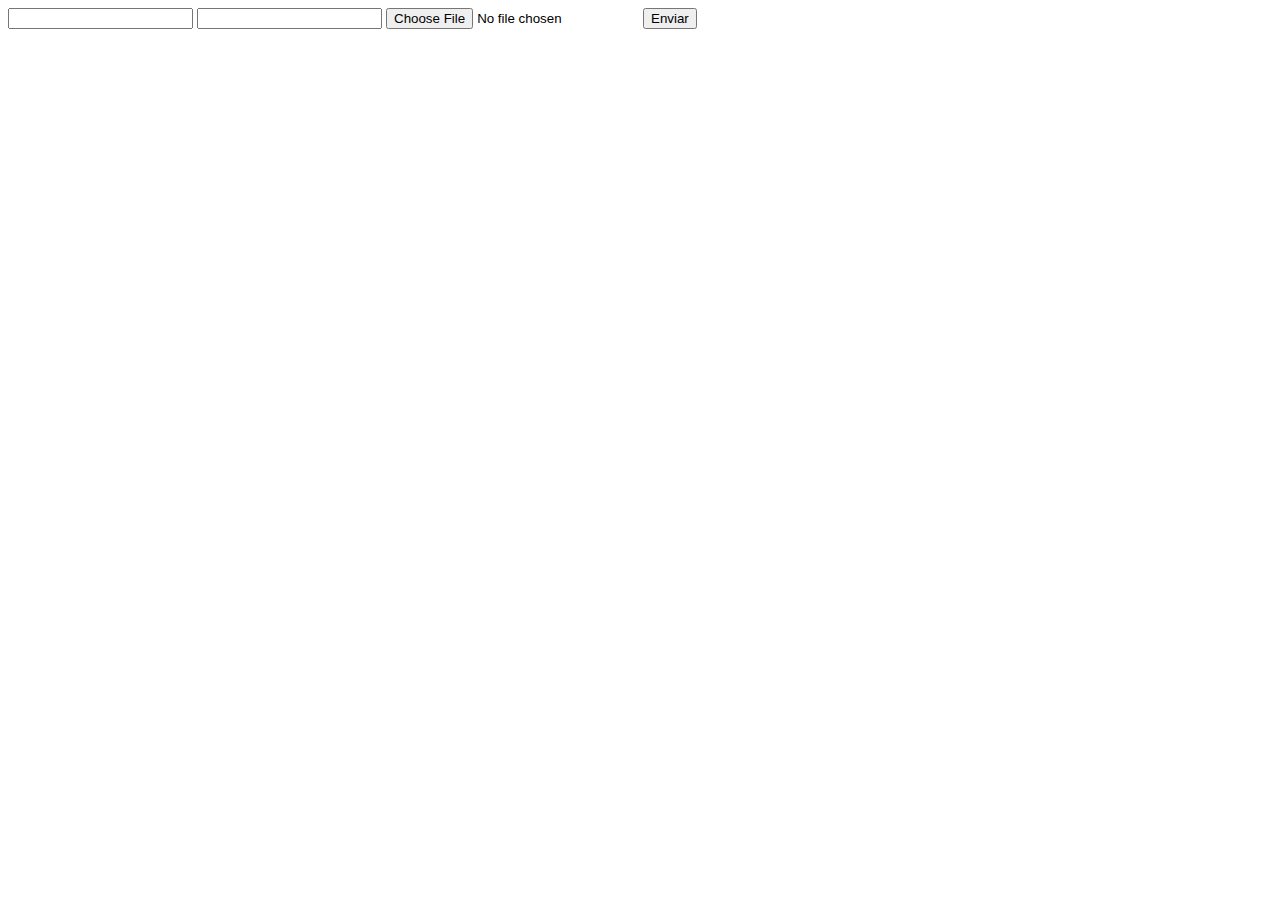
<file: web-data-viz/DOCUMENTOS_DE_APOIO/exemplo_de_upload_de_arquivo/public/index.html>
<!DOCTYPE html>
<html lang="en">

<head>
  <meta charset="UTF-8">
  <meta http-equiv="X-UA-Compatible" content="IE=edge">
  <meta name="viewport" content="width=device-width, initial-scale=1.0">
  <title>Upload</title>
</head>

<body>

  <div>
    <input name="nome" id="nome" type="text" />
    <input name="email" id="email" type="url" />
    <input name="foto" id="foto" type="file" />
    <button onclick="enviar()">Enviar</button>
  </div>

  <div id="container"></div>
</body>

</html>

<script>
  function enviar() {
    const formData = new FormData();
    formData.append('foto', foto.files[0])
    formData.append('nome', nome.value)
    formData.append('email', email.value)

    fetch("/usuarios/cadastro", {
      method: "POST",
      body: formData
    })
      .then(res => {
        window.location = "./perfil.html"
      })
      .catch(err => {
        console.log(err);
      })
  }
</script>
</file>
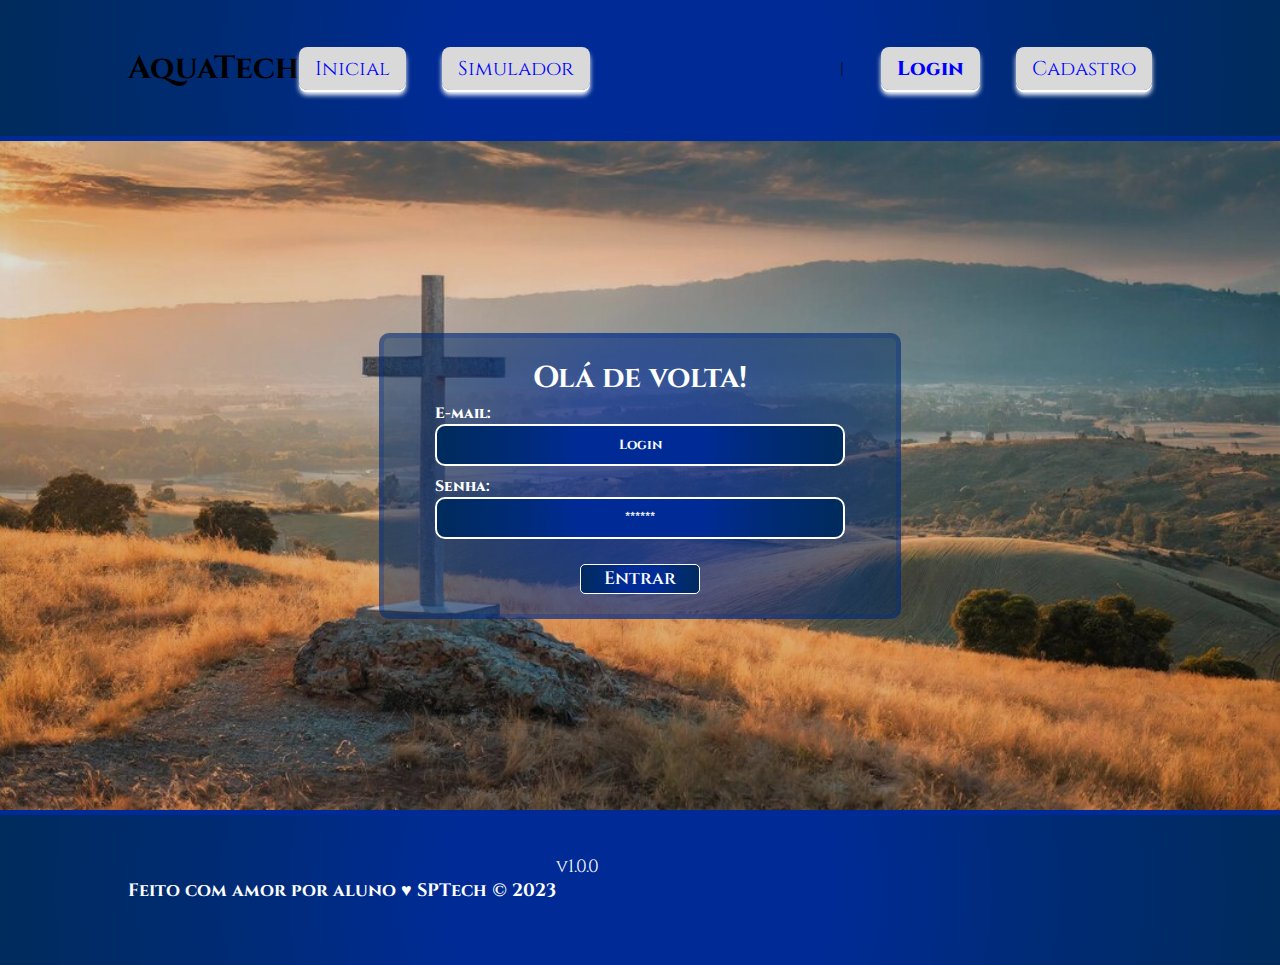
<file: web-data-viz/public/login.html>
<!DOCTYPE html>
<html lang="pt-br">

<head>
    <meta charset="UTF-8">
    <meta http-equiv="X-UA-Compatible" content="IE=edge">
    <meta name="viewport" content="width=device-width, initial-scale=1.0">

    <title>AquaTech | Login</title>

    <script src="./js/sessao.js"></script>

    <link rel="stylesheet" href="./css/estilo.css">
    <link rel="icon" href="./assets/icon/favicon2.ico">
    <link rel="preconnect" href="https://fonts.gstatic.com">
</head>

<body>

    <!--Header-->

    <div class="header">
        <div class="container">
            <h1 class="titulo">AquaTech</h1>
            <ul class="navbar">
                <li>
                    <a href="index.html">Inicial</a>
                </li>
                <li>
                    <a href="simulador.html">Simulador</a>
                </li>
                <li>|</li>
                <li class="agora">
                    <a href="#">Login</a>
                </li>
                <li>
                    <a href="cadastro.html">Cadastro</a>
                </li>
            </ul>
        </div>
    </div>


    <div class="login">
        <div class="alerta_erro">
            <div class="card_erro" id="cardErro">
                <span id="mensagem_erro"></span>
            </div>
        </div>
        <div class="container">
            <div class="card card-login">
                <h2>Olá de volta!</h2>
                <div class="formulario">
                    <div class="campo">
                        <span>E-mail:</span>
                        <input id="email_input" type="text" placeholder="Login">
                    </div>
                    <div class="campo">
                        <span>Senha:</span>
                        <input id="senha_input" type="password" placeholder="******">
                    </div>
                    <button class="botao" onclick="entrar()">Entrar</button>
                </div>

                <div id="div_aguardar" class="loading-div">
                    <img src="./assets/circle-loading.gif" id="loading-gif">
                </div>

                <div id="div_erros_login"></div>
            </div>
        </div>
    </div>

    <!--footer inicio-->
    <div class="footer">
        <div class="container">
            <h4>Feito com amor por aluno &hearts; SPTech &copy; 2023</h4>
            <span class="version">v1.0.0</span>
        </div>
    </div>
    <!--footer fim-->

</body>

</html>

<script>


    function entrar() {
        aguardar();

        var emailVar = email_input.value;
        var senhaVar = senha_input.value;

        if (emailVar == "" || senhaVar == "") {
            cardErro.style.display = "block"
            mensagem_erro.innerHTML = "(Mensagem de erro para todos os campos em branco)";
            finalizarAguardar();
            return false;
        }
        else {
            setInterval(sumirMensagem, 5000)
        }

        console.log("FORM LOGIN: ", emailVar);
        console.log("FORM SENHA: ", senhaVar);

        fetch("/usuarios/autenticar", {
            method: "POST",
            headers: {
                "Content-Type": "application/json"
            },
            body: JSON.stringify({
                emailServer: emailVar,
                senhaServer: senhaVar
            })
        }).then(function (resposta) {
            console.log("ESTOU NO THEN DO entrar()!")

            if (resposta.ok) {
                console.log(resposta);

                resposta.json().then(json => {
                    console.log(json);
                    console.log(JSON.stringify(json));
                    sessionStorage.EMAIL_USUARIO = json.email;
                    sessionStorage.NOME_USUARIO = json.nome;
                    sessionStorage.ID_USUARIO = json.id;
                    sessionStorage.AQUARIOS = JSON.stringify(json.aquarios)

                    setTimeout(function () {
                        window.location = "./dashboard/cards.html";
                    }, 1000); // apenas para exibir o loading

                });

            } else {

                console.log("Houve um erro ao tentar realizar o login!");

                resposta.text().then(texto => {
                    console.error(texto);
                    finalizarAguardar(texto);
                });
            }

        }).catch(function (erro) {
            console.log(erro);
        })

        return false;
    }

    function sumirMensagem() {
        cardErro.style.display = "none"
    }

</script>
</file>
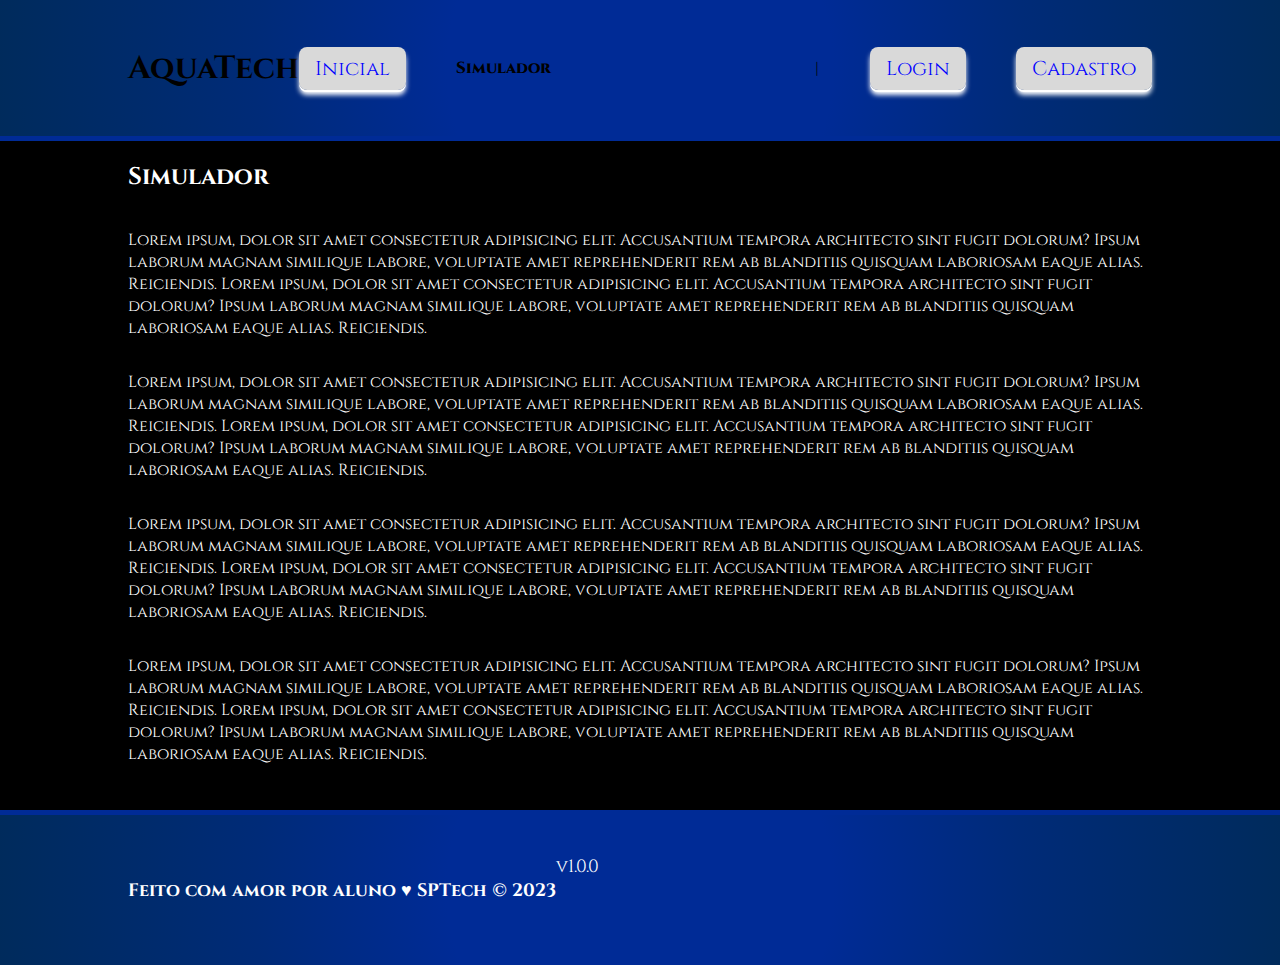
<file: web-data-viz/public/simulador.html>
<!DOCTYPE html>
<html lang="pt-br">

<head>
    <meta charset="UTF-8">
    <meta http-equiv="X-UA-Compatible" content="IE=edge">
    <meta name="viewport" content="width=device-width, initial-scale=1.0">

    <title>AquaTech | Simulador</title>

    <script src="./js/sessao.js"></script>

    <link rel="stylesheet" href="./css/estilo.css">
    <link rel="icon" href="./assets/icon/favicon2.ico">
    <link rel="preconnect" href="https://fonts.gstatic.com">
</head>

<body>

    <!--header inicio-->
    <div class="header">
        <div class="container">
            <h1 class="titulo">AquaTech</h1>
            <ul class="navbar">
                <li>
                    <a href="./index.html">Inicial</a>
                </li>
                <li class="agora">Simulador</li>
                <li>|</li>
                <li>
                    <a href="./login.html">Login</a>
                </li>
                <li>
                    <a href="./login.html">Cadastro</a>
                </li>
            </ul>
        </div>
    </div>


    <!-- simulador inicio -->
    <div class="simulador">
        <div class="container">
            <h2>Simulador</h2>
            <p>Lorem ipsum, dolor sit amet consectetur adipisicing elit. Accusantium tempora architecto sint fugit
                dolorum? Ipsum laborum magnam similique labore, voluptate amet reprehenderit rem ab blanditiis quisquam
                laboriosam eaque alias. Reiciendis. Lorem ipsum, dolor sit amet consectetur adipisicing elit.
                Accusantium tempora architecto sint fugit dolorum? Ipsum laborum magnam similique labore, voluptate amet
                reprehenderit rem ab blanditiis quisquam laboriosam eaque alias. Reiciendis.</p>
            <p>Lorem ipsum, dolor sit amet consectetur adipisicing elit. Accusantium tempora architecto sint fugit
                dolorum? Ipsum laborum magnam similique labore, voluptate amet reprehenderit rem ab blanditiis quisquam
                laboriosam eaque alias. Reiciendis. Lorem ipsum, dolor sit amet consectetur adipisicing elit.
                Accusantium tempora architecto sint fugit dolorum? Ipsum laborum magnam similique labore, voluptate amet
                reprehenderit rem ab blanditiis quisquam laboriosam eaque alias. Reiciendis.</p>
            <p>Lorem ipsum, dolor sit amet consectetur adipisicing elit. Accusantium tempora architecto sint fugit
                dolorum? Ipsum laborum magnam similique labore, voluptate amet reprehenderit rem ab blanditiis quisquam
                laboriosam eaque alias. Reiciendis. Lorem ipsum, dolor sit amet consectetur adipisicing elit.
                Accusantium tempora architecto sint fugit dolorum? Ipsum laborum magnam similique labore, voluptate amet
                reprehenderit rem ab blanditiis quisquam laboriosam eaque alias. Reiciendis.</p>
            <p>Lorem ipsum, dolor sit amet consectetur adipisicing elit. Accusantium tempora architecto sint fugit
                dolorum? Ipsum laborum magnam similique labore, voluptate amet reprehenderit rem ab blanditiis quisquam
                laboriosam eaque alias. Reiciendis. Lorem ipsum, dolor sit amet consectetur adipisicing elit.
                Accusantium tempora architecto sint fugit dolorum? Ipsum laborum magnam similique labore, voluptate amet
                reprehenderit rem ab blanditiis quisquam laboriosam eaque alias. Reiciendis.</p>

        </div>
    </div>
    <!-- simulador fim -->

    <!--footer inicio-->
    <div class="footer">
        <div class="container">
            <h4>Feito com amor por aluno &hearts; SPTech &copy; 2023</h4>
            <span class="version">v1.0.0</span>
        </div>
    </div>
    <!--footer fim-->


</body>

</html>
</file>
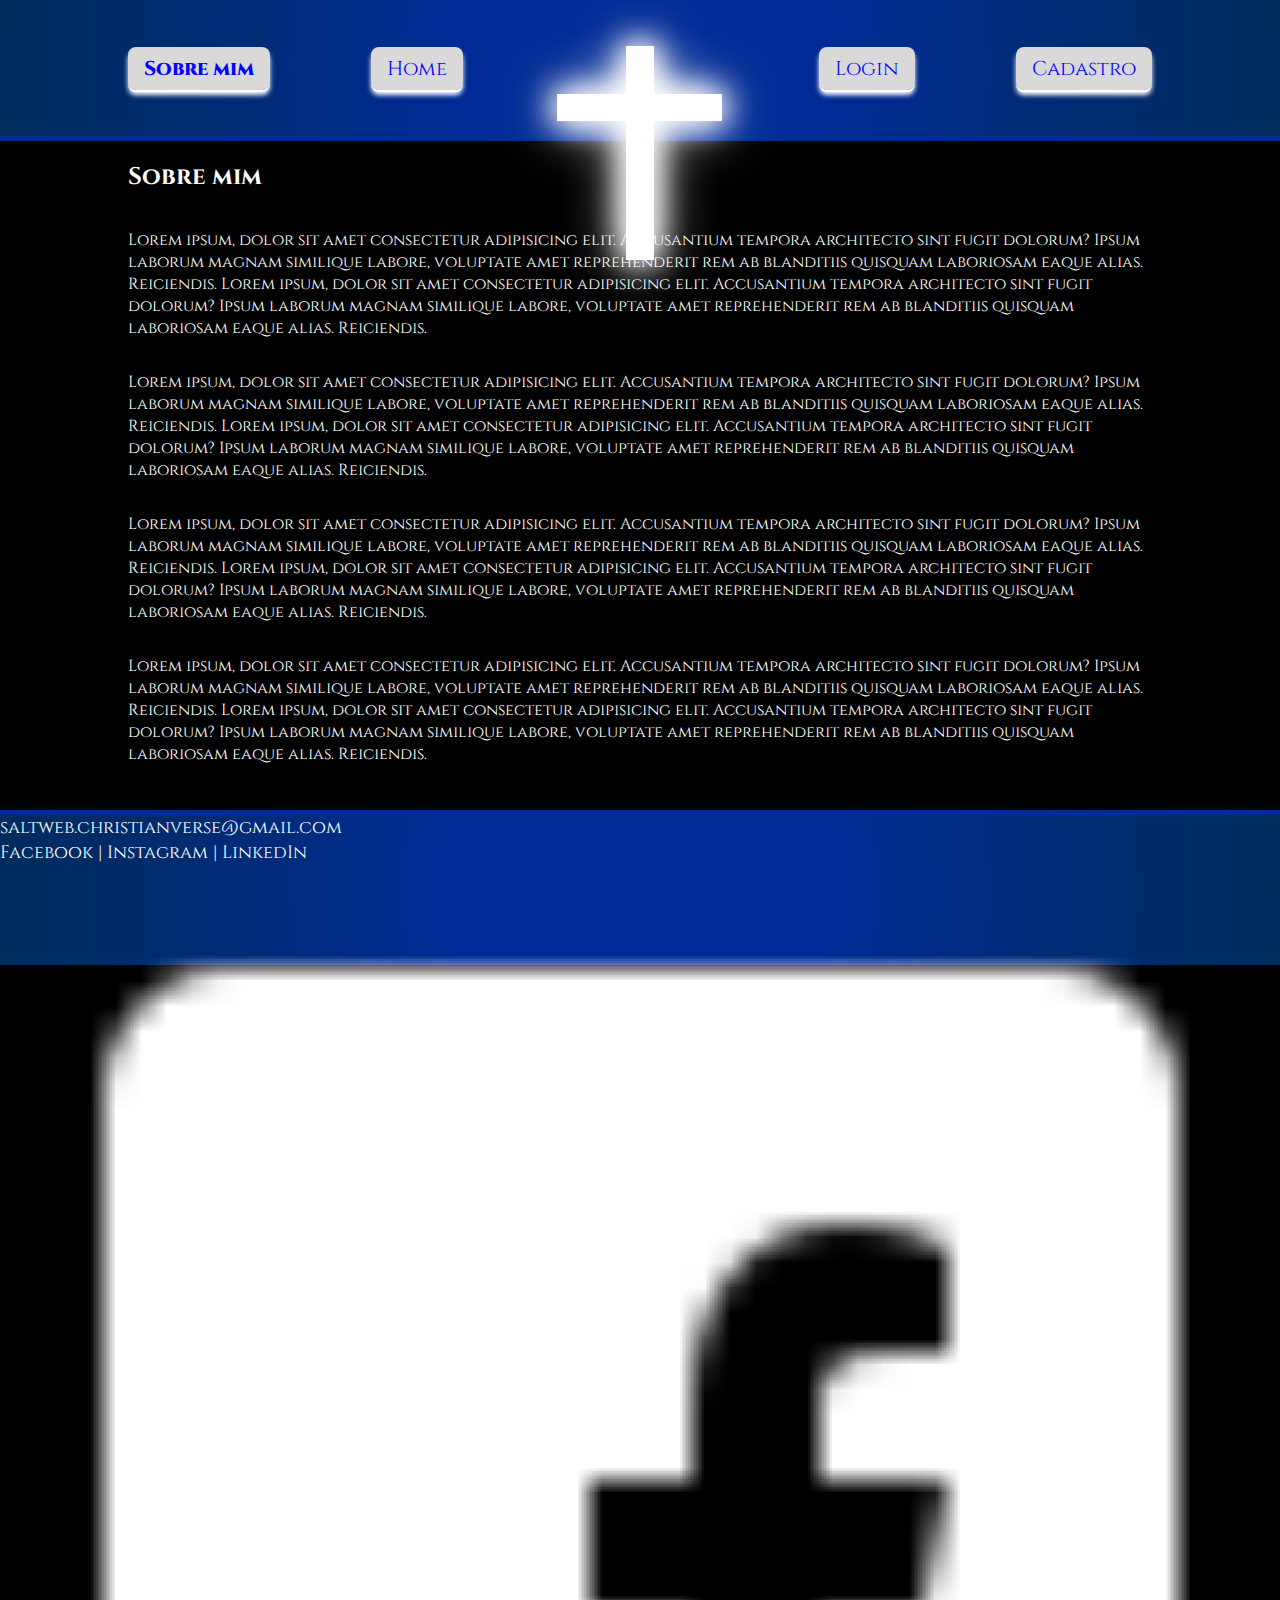
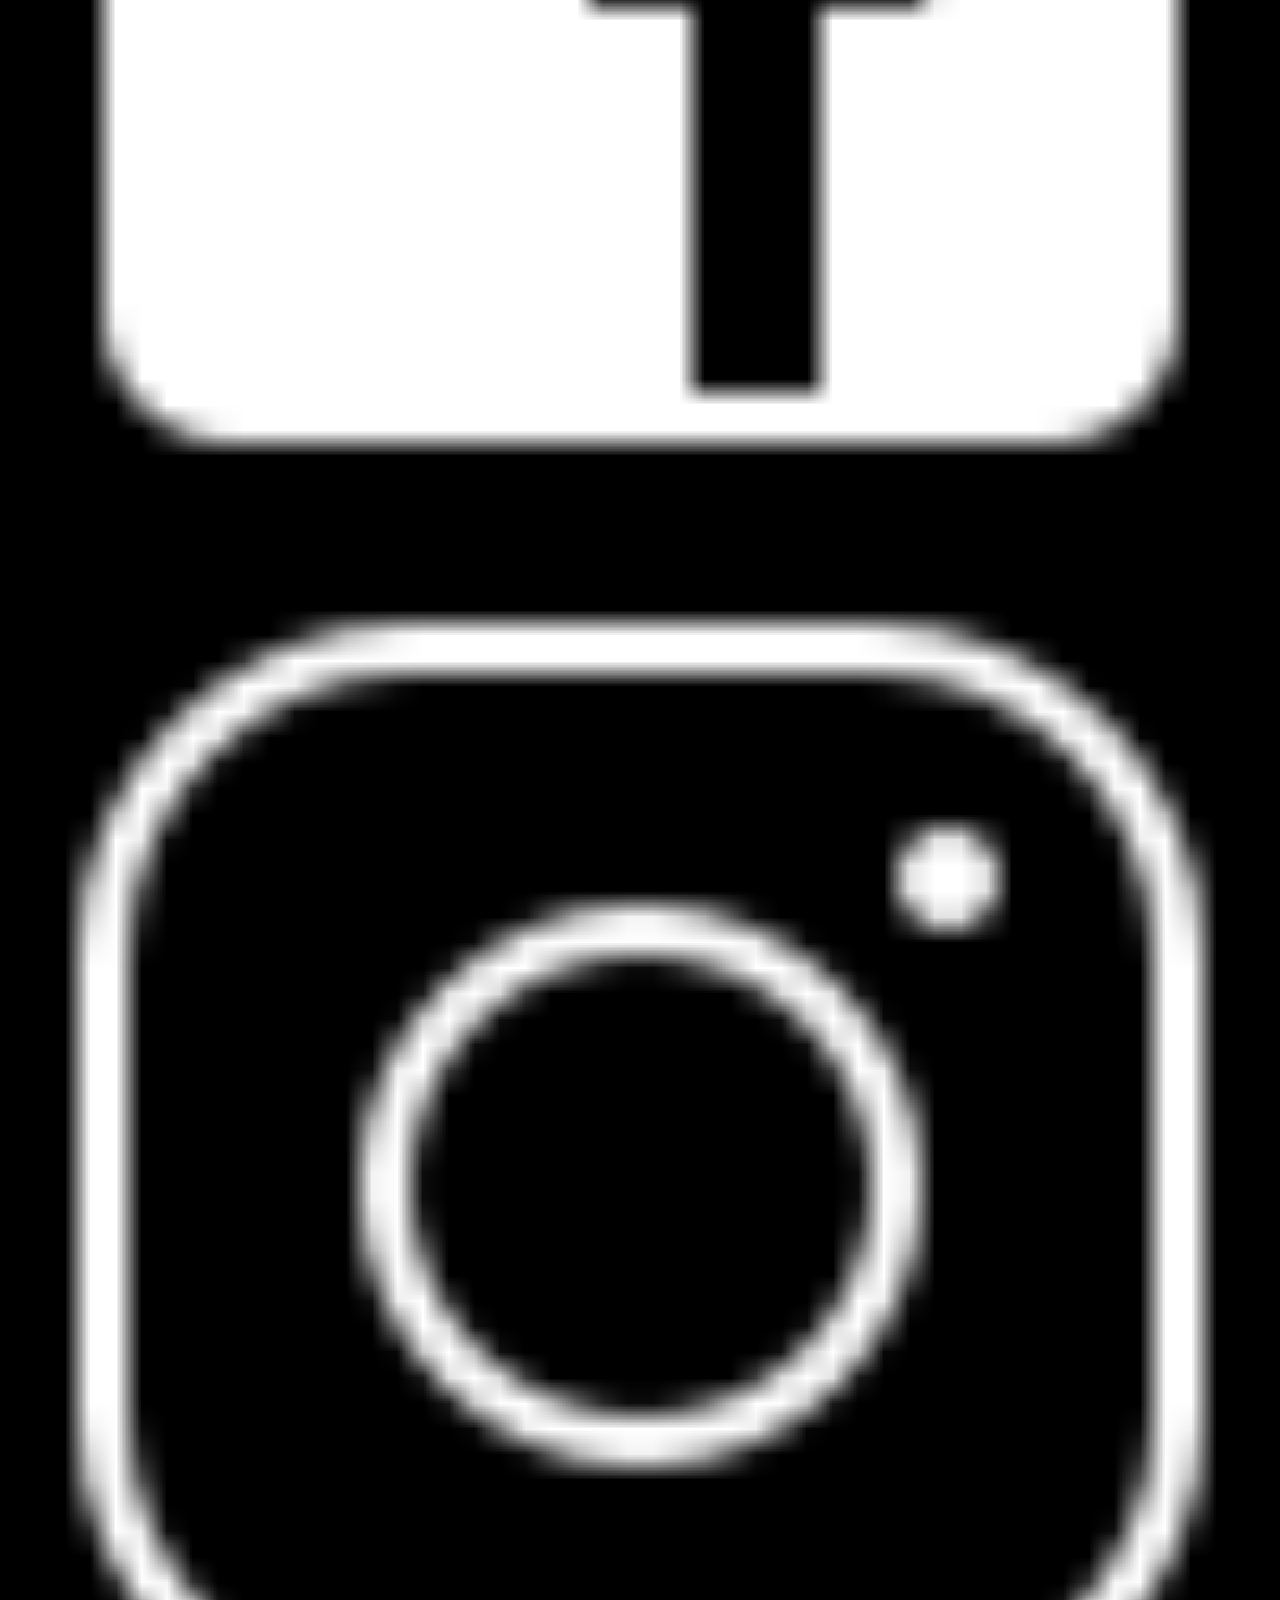
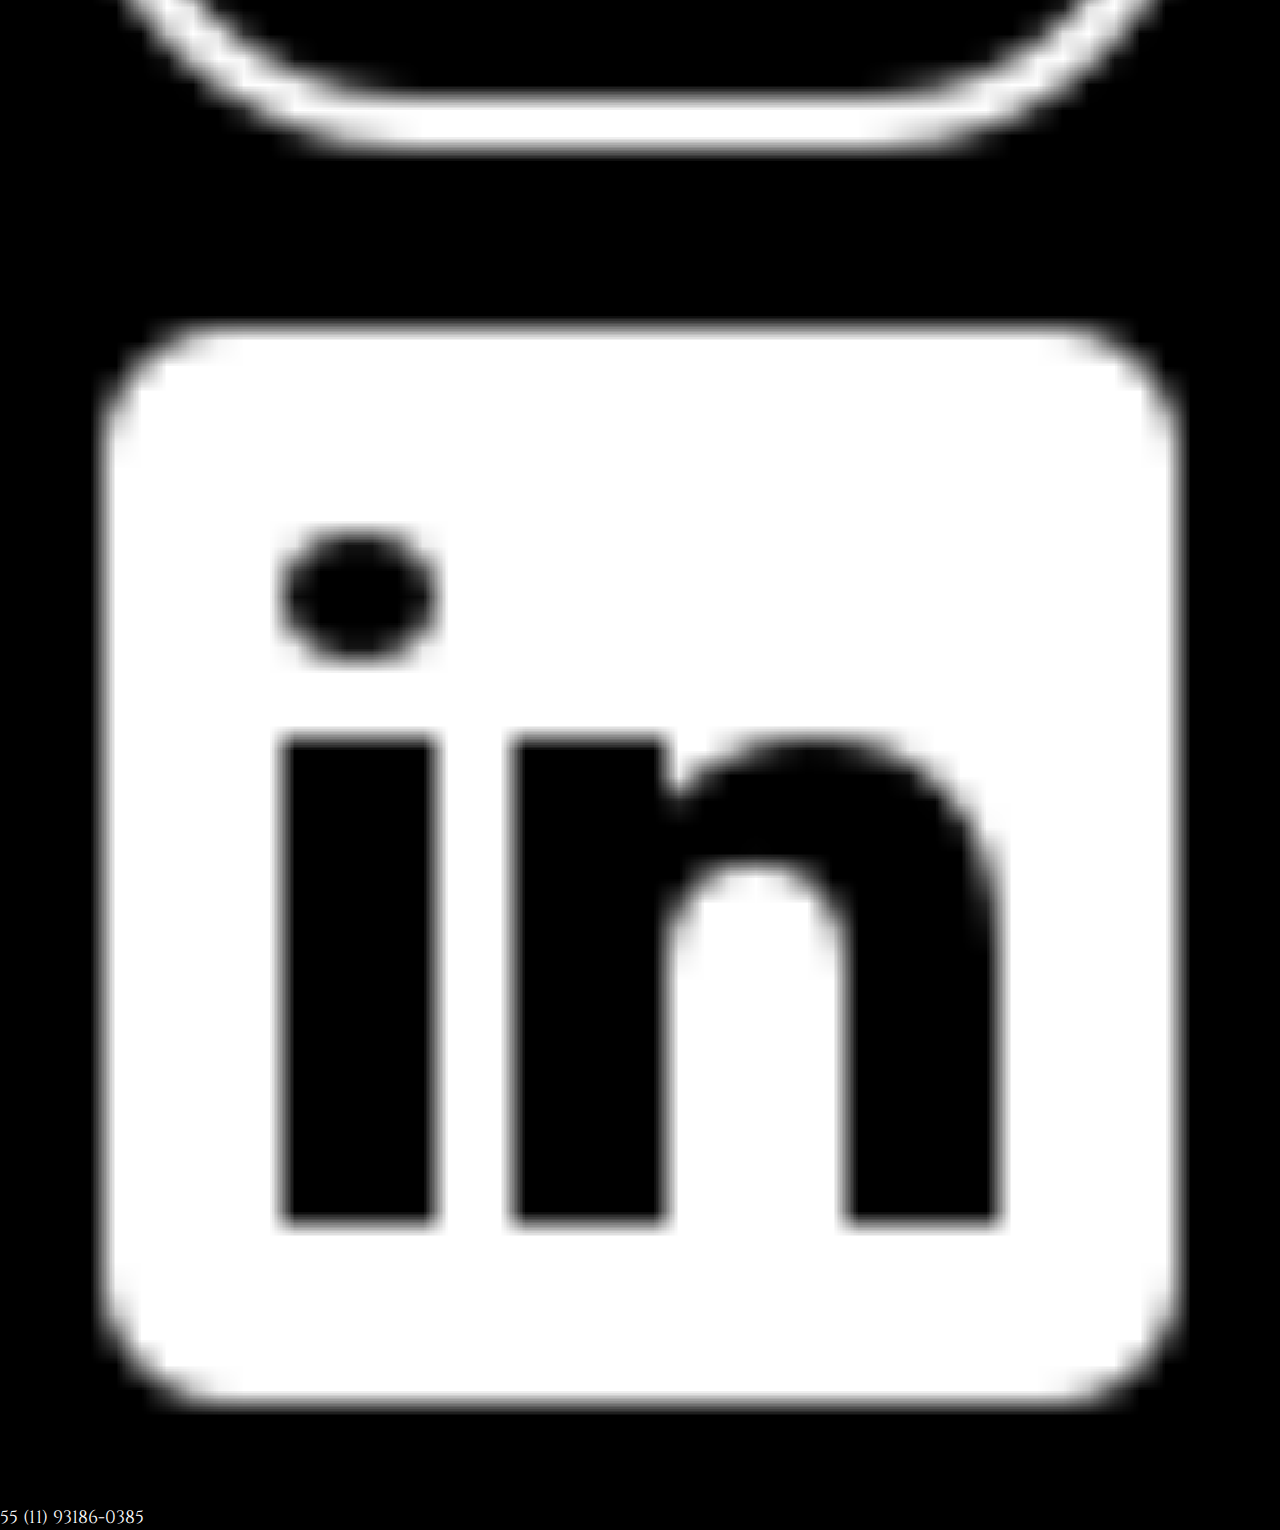
<file: web-data-viz/public/Sobremim.html>
<!DOCTYPE html>
<html lang="pt-br">

<head>
  <meta charset="UTF-8">
  <meta http-equiv="X-UA-Compatible" content="IE=edge">
  <meta name="viewport" content="width=device-width, initial-scale=1.0">
  <meta name="google" content="notranslate">


  <title>S.A.L.T</title>

  <script src="./js/sessao.js"></script>

  <link rel="stylesheet" href="./css/estilo.css">
  <link rel="icon" href="./assets/icon/favicon-32x32.png">
  <link rel="preconnect" href="https://fonts.gstatic.com">
</head>

<body>

  <!-- Header -->

  <div class="cruz"></div>
  <div class="header">
    <div class="container">
      <ul class="navbar">
        <li class="agora">
          <a href="#">Sobre mim</a>
        </li>
        <li>
          <a href="index.html">Home</a>
        </li>
        <li>
          <a href="login.html">Login</a>
        </li>
        <li>
          <a href="cadastro.html">Cadastro</a>
        </li>
      </ul>
    </div>
  </div>

  <!-- simulador inicio -->
  <div class="simulador">
    <div class="container">
      <h2>Sobre mim</h2>
      <p>Lorem ipsum, dolor sit amet consectetur adipisicing elit. Accusantium tempora architecto sint fugit
        dolorum? Ipsum laborum magnam similique labore, voluptate amet reprehenderit rem ab blanditiis quisquam
        laboriosam eaque alias. Reiciendis. Lorem ipsum, dolor sit amet consectetur adipisicing elit.
        Accusantium tempora architecto sint fugit dolorum? Ipsum laborum magnam similique labore, voluptate amet
        reprehenderit rem ab blanditiis quisquam laboriosam eaque alias. Reiciendis.</p>
      <p>Lorem ipsum, dolor sit amet consectetur adipisicing elit. Accusantium tempora architecto sint fugit
        dolorum? Ipsum laborum magnam similique labore, voluptate amet reprehenderit rem ab blanditiis quisquam
        laboriosam eaque alias. Reiciendis. Lorem ipsum, dolor sit amet consectetur adipisicing elit.
        Accusantium tempora architecto sint fugit dolorum? Ipsum laborum magnam similique labore, voluptate amet
        reprehenderit rem ab blanditiis quisquam laboriosam eaque alias. Reiciendis.</p>
      <p>Lorem ipsum, dolor sit amet consectetur adipisicing elit. Accusantium tempora architecto sint fugit
        dolorum? Ipsum laborum magnam similique labore, voluptate amet reprehenderit rem ab blanditiis quisquam
        laboriosam eaque alias. Reiciendis. Lorem ipsum, dolor sit amet consectetur adipisicing elit.
        Accusantium tempora architecto sint fugit dolorum? Ipsum laborum magnam similique labore, voluptate amet
        reprehenderit rem ab blanditiis quisquam laboriosam eaque alias. Reiciendis.</p>
      <p>Lorem ipsum, dolor sit amet consectetur adipisicing elit. Accusantium tempora architecto sint fugit
        dolorum? Ipsum laborum magnam similique labore, voluptate amet reprehenderit rem ab blanditiis quisquam
        laboriosam eaque alias. Reiciendis. Lorem ipsum, dolor sit amet consectetur adipisicing elit.
        Accusantium tempora architecto sint fugit dolorum? Ipsum laborum magnam similique labore, voluptate amet
        reprehenderit rem ab blanditiis quisquam laboriosam eaque alias. Reiciendis.</p>

    </div>
  </div>
  <!-- simulador fim -->

  <!--footer inicio-->
  <footer class="footer">
    <span id="email">saltweb.christianverse@gmail.com</span>
    <span id="midias">Facebook | Instagram | LinkedIn</span>
    <img class="icon-Facebook" src="./assets/icon/icon-Facebook.png">
    <img class="icon-Instagram" src="./assets/icon/icon-Instagram.png">
    <img class="icon-Linkedin" src="./assets/icon/icon-Linkedin.png">
    <span id="numero">55 (11) 93186-0385</span>
    <div class="footer-bar" id="footer-bar">[S.A.L.T] © [2025] | 
      <a>Política de Privacidade</a> | 
      <a>Termos de Uso</a> | 
      Todos os direitos reservados.</div>
  </footer>
  <!--footer fim-->


</body>

</html>
</file>
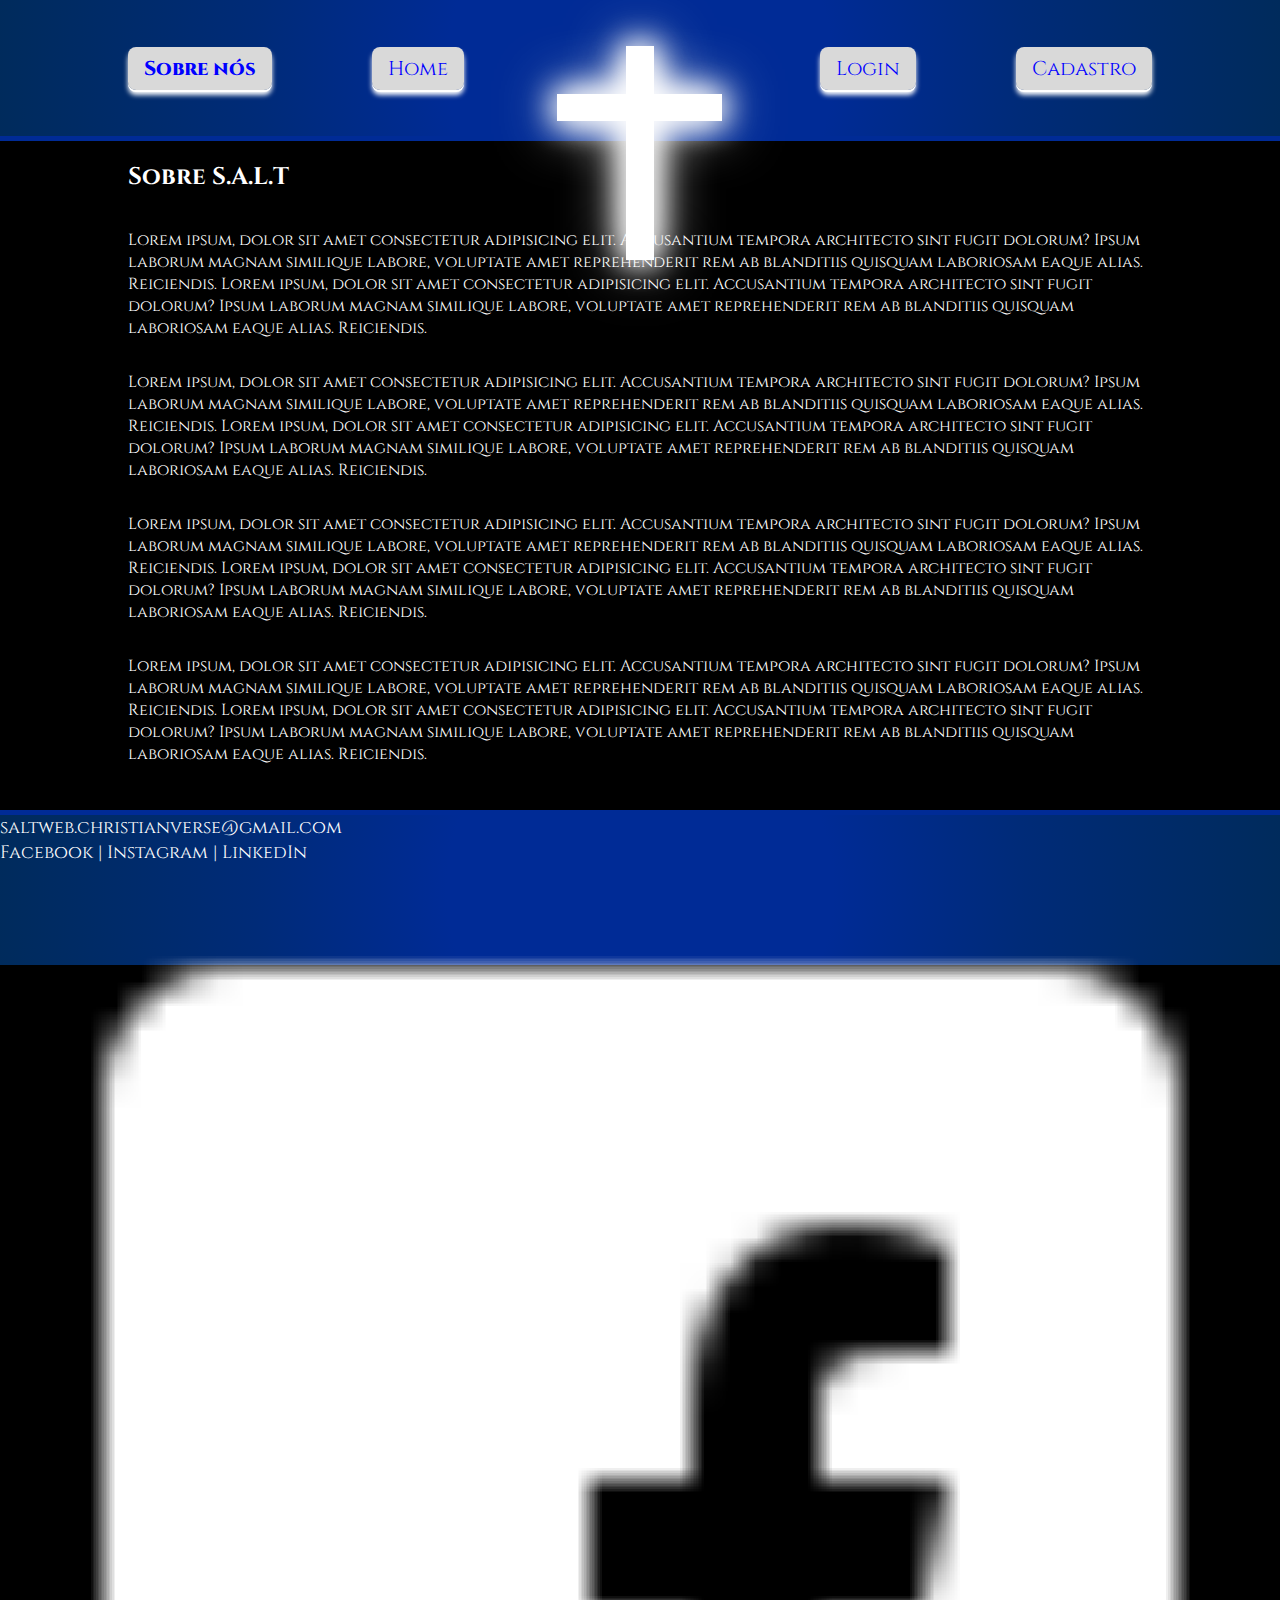
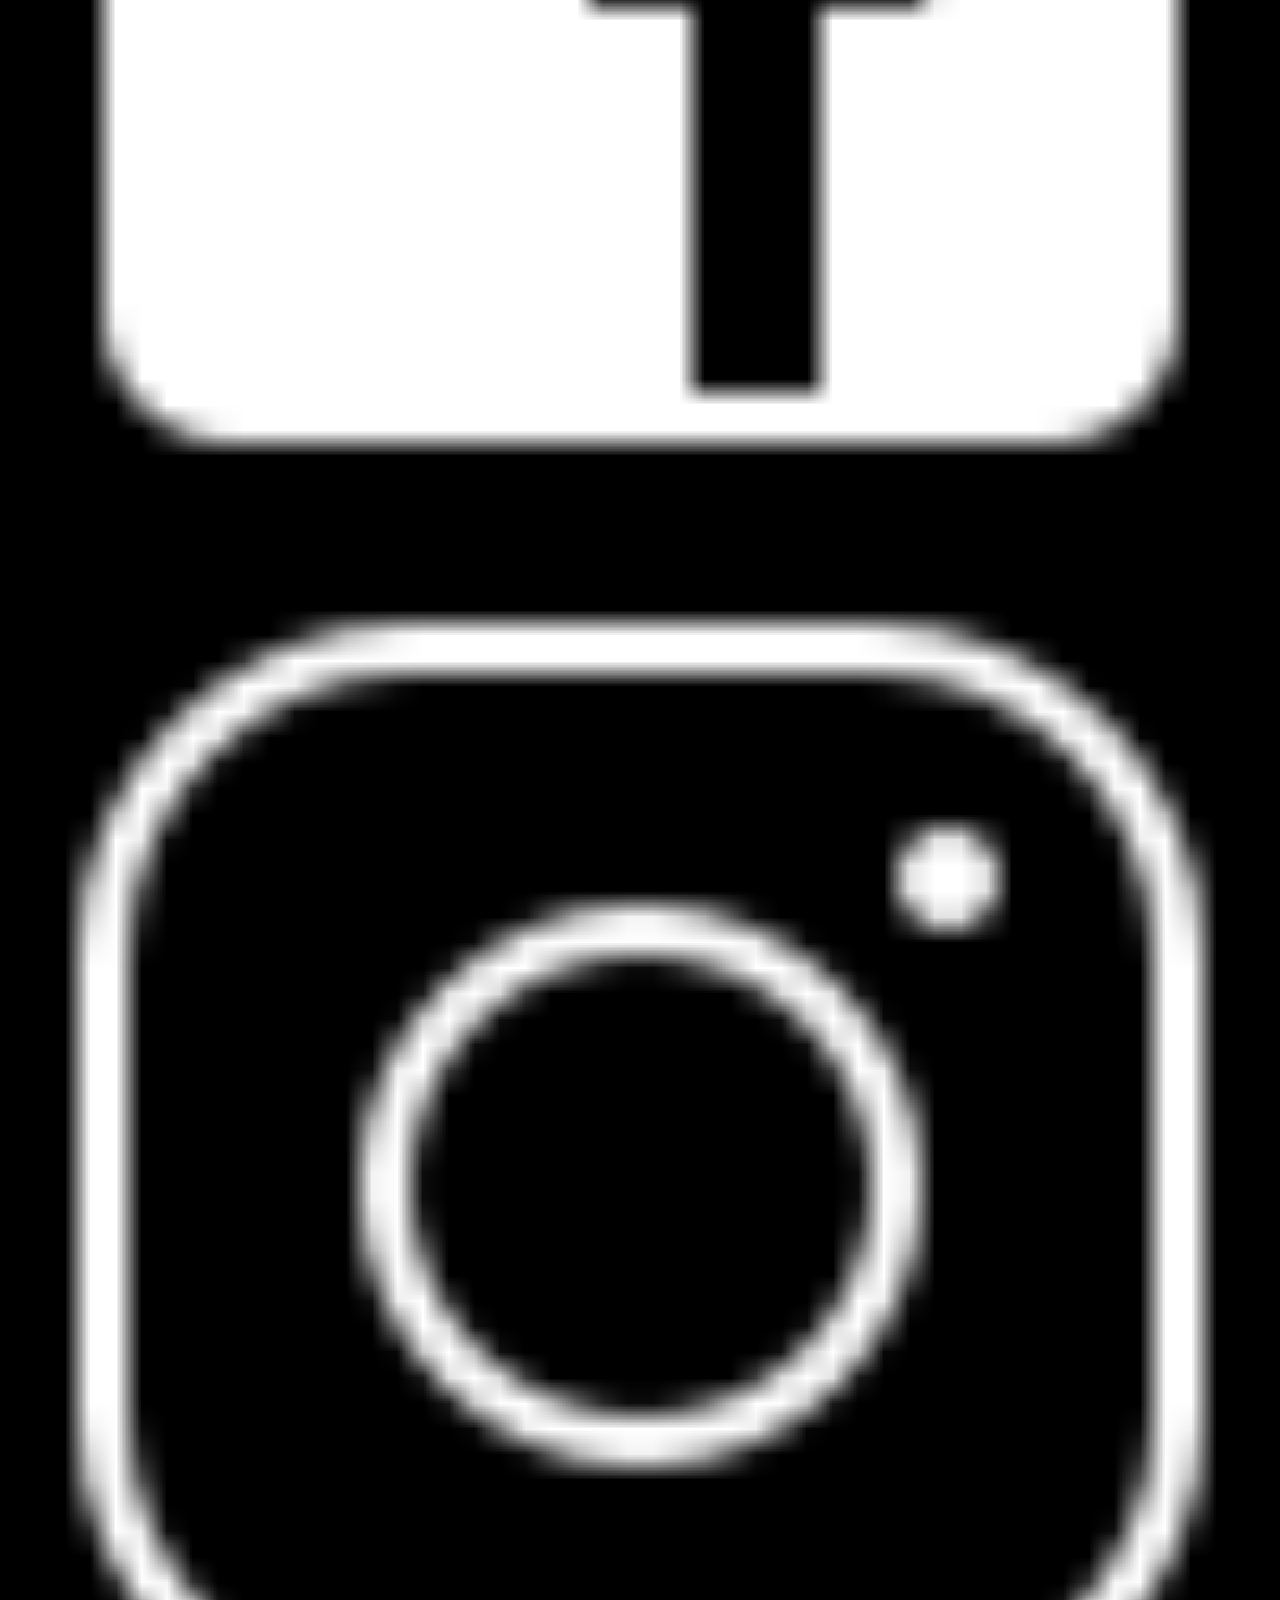
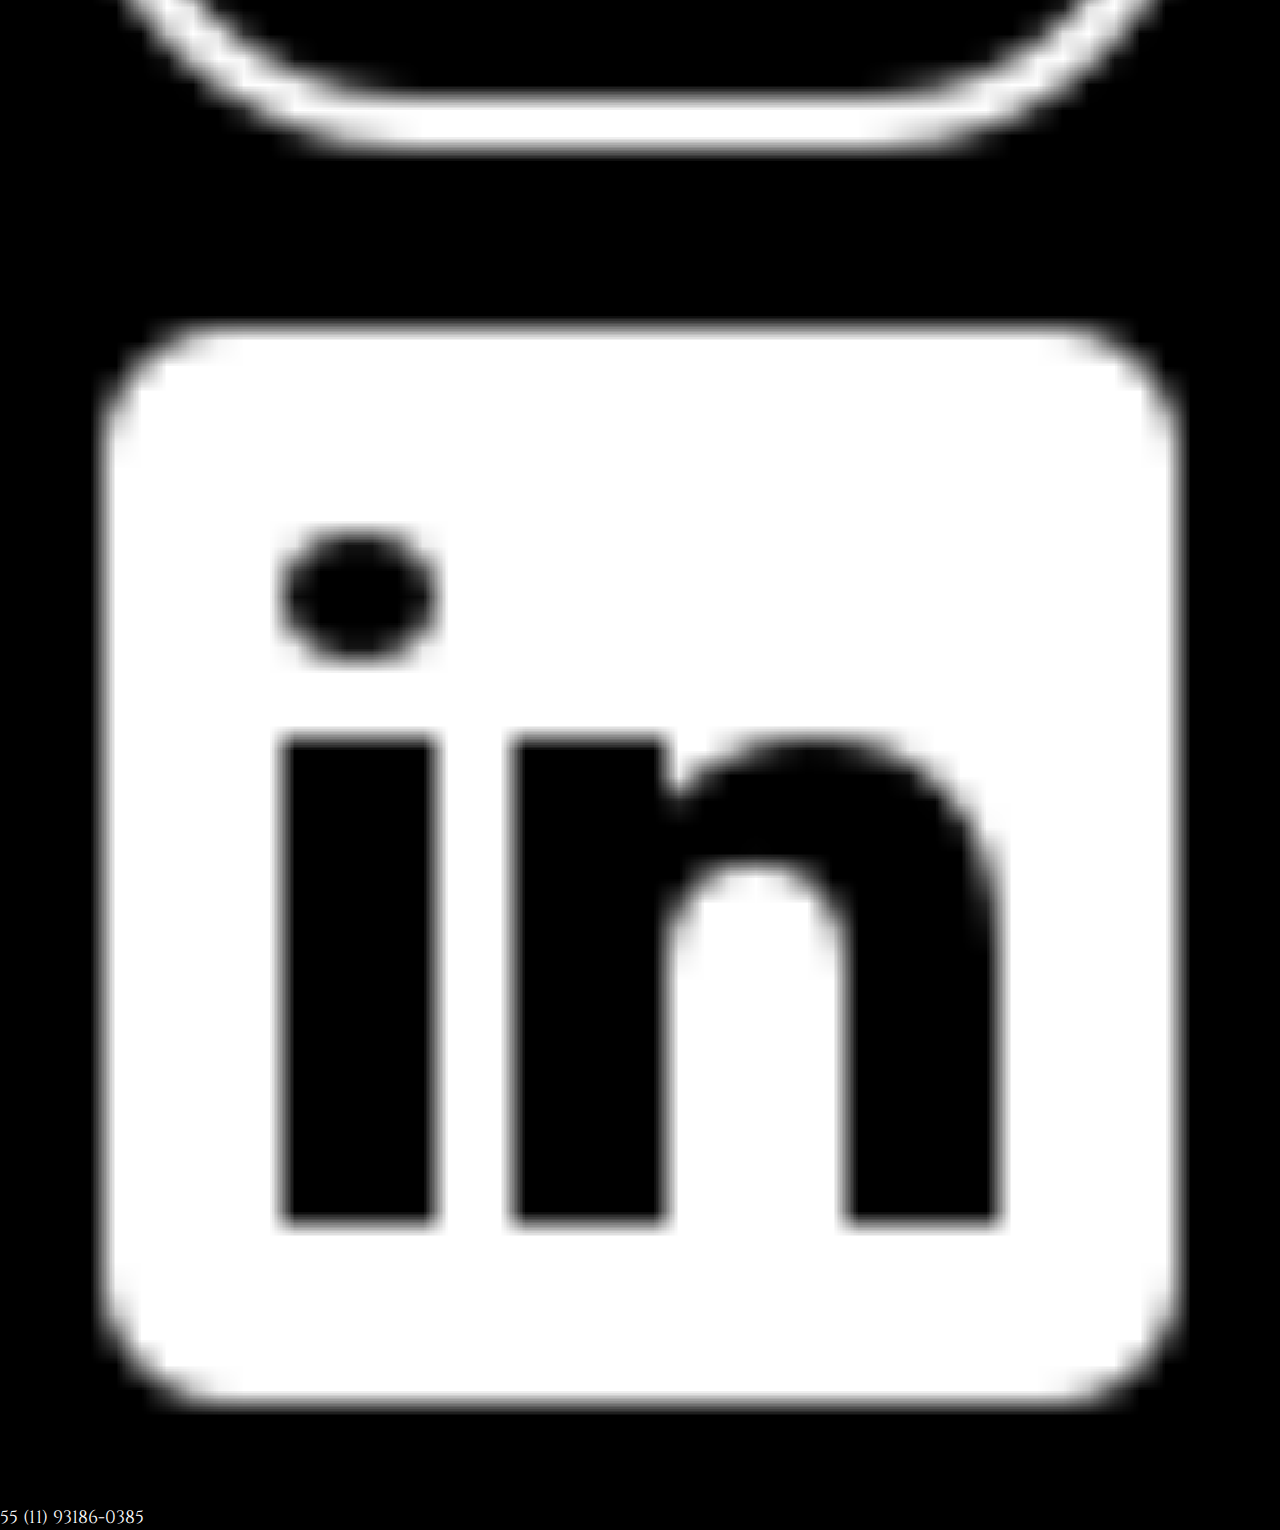
<file: web-data-viz/public/Sobrenos.html>
<!DOCTYPE html>
<html lang="pt-br">

<head>
  <meta charset="UTF-8">
  <meta http-equiv="X-UA-Compatible" content="IE=edge">
  <meta name="viewport" content="width=device-width, initial-scale=1.0">
  <meta name="google" content="notranslate">


  <title>S.A.L.T</title>

  <script src="./js/sessao.js"></script>

  <link rel="stylesheet" href="./css/estilo.css">
  <link rel="icon" href="./assets/icon/favicon-32x32.png">
  <link rel="preconnect" href="https://fonts.gstatic.com">
</head>

<body>

  <!-- Header -->

  <div class="cruz"></div>
  <div class="header">
    <div class="container">
      <ul class="navbar">
        <li class="agora">
          <a href="#">Sobre nós</a>
        </li>
        <li>
          <a href="index.html">Home</a>
        </li>
        <li>
          <a href="login.html">Login</a>
        </li>
        <li>
          <a href="cadastro.html">Cadastro</a>
        </li>
      </ul>
    </div>
  </div>

  <!-- simulador inicio -->
  <div class="simulador">
    <div class="container">
      <h2>Sobre S.A.L.T</h2>
      <p>Lorem ipsum, dolor sit amet consectetur adipisicing elit. Accusantium tempora architecto sint fugit
        dolorum? Ipsum laborum magnam similique labore, voluptate amet reprehenderit rem ab blanditiis quisquam
        laboriosam eaque alias. Reiciendis. Lorem ipsum, dolor sit amet consectetur adipisicing elit.
        Accusantium tempora architecto sint fugit dolorum? Ipsum laborum magnam similique labore, voluptate amet
        reprehenderit rem ab blanditiis quisquam laboriosam eaque alias. Reiciendis.</p>
      <p>Lorem ipsum, dolor sit amet consectetur adipisicing elit. Accusantium tempora architecto sint fugit
        dolorum? Ipsum laborum magnam similique labore, voluptate amet reprehenderit rem ab blanditiis quisquam
        laboriosam eaque alias. Reiciendis. Lorem ipsum, dolor sit amet consectetur adipisicing elit.
        Accusantium tempora architecto sint fugit dolorum? Ipsum laborum magnam similique labore, voluptate amet
        reprehenderit rem ab blanditiis quisquam laboriosam eaque alias. Reiciendis.</p>
      <p>Lorem ipsum, dolor sit amet consectetur adipisicing elit. Accusantium tempora architecto sint fugit
        dolorum? Ipsum laborum magnam similique labore, voluptate amet reprehenderit rem ab blanditiis quisquam
        laboriosam eaque alias. Reiciendis. Lorem ipsum, dolor sit amet consectetur adipisicing elit.
        Accusantium tempora architecto sint fugit dolorum? Ipsum laborum magnam similique labore, voluptate amet
        reprehenderit rem ab blanditiis quisquam laboriosam eaque alias. Reiciendis.</p>
      <p>Lorem ipsum, dolor sit amet consectetur adipisicing elit. Accusantium tempora architecto sint fugit
        dolorum? Ipsum laborum magnam similique labore, voluptate amet reprehenderit rem ab blanditiis quisquam
        laboriosam eaque alias. Reiciendis. Lorem ipsum, dolor sit amet consectetur adipisicing elit.
        Accusantium tempora architecto sint fugit dolorum? Ipsum laborum magnam similique labore, voluptate amet
        reprehenderit rem ab blanditiis quisquam laboriosam eaque alias. Reiciendis.</p>

    </div>
  </div>
  <!-- simulador fim -->

  <!--footer inicio-->
  <footer class="footer">
    <span id="email">saltweb.christianverse@gmail.com</span>
    <span id="midias">Facebook | Instagram | LinkedIn</span>
    <img class="icon-Facebook" src="./assets/icon/icon-Facebook.png">
    <img class="icon-Instagram" src="./assets/icon/icon-Instagram.png">
    <img class="icon-Linkedin" src="./assets/icon/icon-Linkedin.png">
    <span id="numero">55 (11) 93186-0385</span>
    <div class="footer-bar" id="footer-bar">[S.A.L.T] © [2025] | 
      <a>Política de Privacidade</a> | 
      <a>Termos de Uso</a> | 
      Todos os direitos reservados.</div>
  </footer>
  <!--footer fim-->


</body>

</html>
</file>
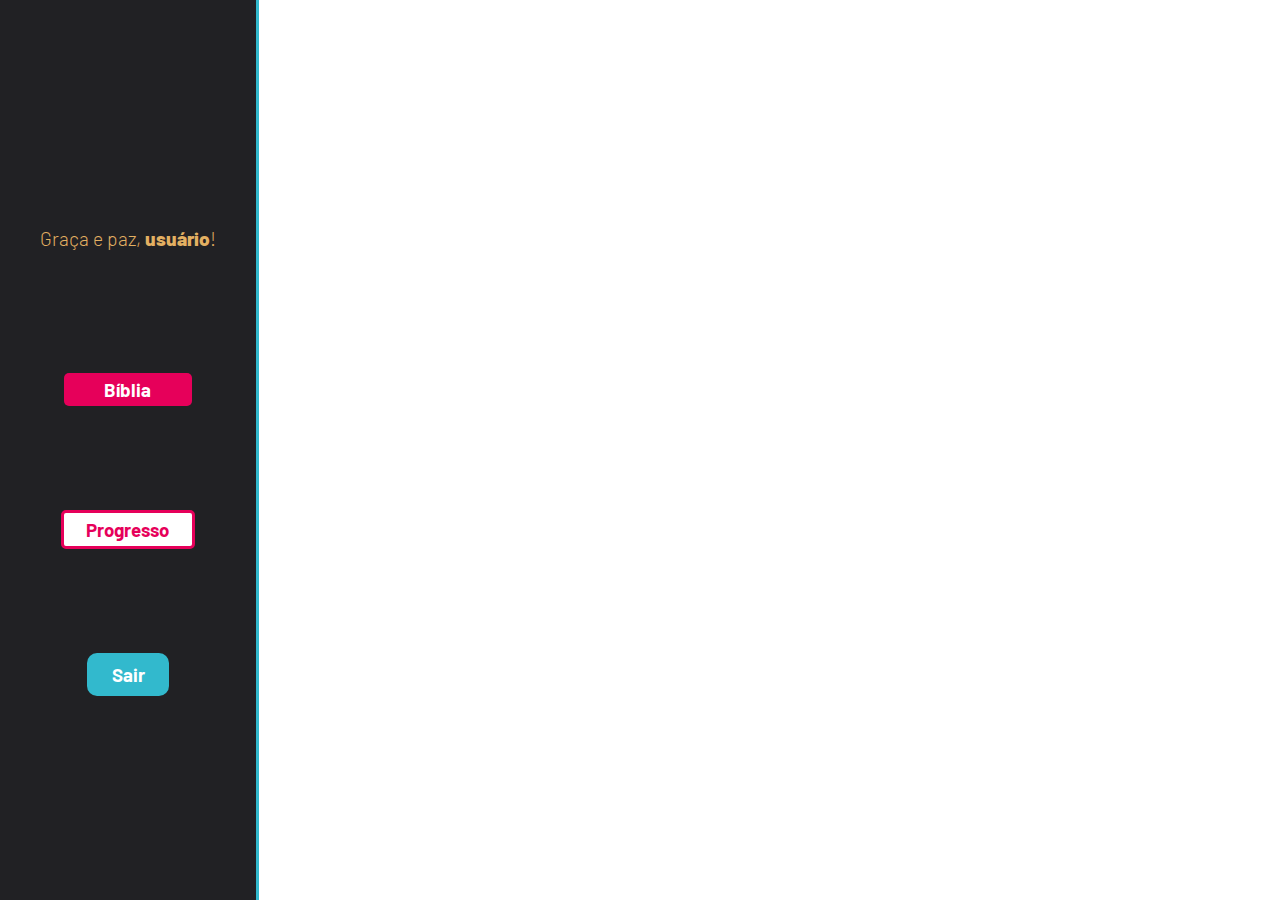
<file: web-data-viz/public/dashboard/Biblia.html>
<!DOCTYPE html>
<html lang="pt-br">

<head>
    <link rel="icon" href="../assets/icon/favicon-32x32.png">
    <meta charset="UTF-8">
    <meta http-equiv="X-UA-Compatible" content="IE=edge">
    <meta name="viewport" content="width=device-width, initial-scale=1.0">
    <meta name="google" content="notranslate">

    <title>S.A.L.T</title>

    <link rel="stylesheet" href="./../css/dashboards.css">

    <!-- <script src="../js/sessao.js"></script> -->
    <script src="../js/alerta.js"></script>
    <link rel="preconnect" href="https://fonts.gstatic.com">
    <link
        href="https://fonts.googleapis.com/css2?family=Barlow:ital,wght@0,100;0,200;0,300;0,400;0,500;0,600;0,700;0,800;0,900;1,100;1,200;1,300;1,400;1,500;1,600;1,700;1,800;1,900&family=Cinzel:wght@400..900&family=Montserrat:ital,wght@0,100..900;1,100..900&family=Poppins:ital,wght@0,100;0,200;0,300;0,400;0,500;0,600;0,700;0,800;0,900;1,100;1,200;1,300;1,400;1,500;1,600;1,700;1,800;1,900&display=swap"
        rel="stylesheet">
</head>

<body onload="validarSessao(), exibirAquarios(),  atualizacaoPeriodica()">


    <div class="header-left dash-header">

        <div class="cruz"></div>

        <div class="hello">
            <h3>Graça e paz, <span id="b_usuario">usuário</span>!</h3>
        </div>

        <div class="btn-nav">
            <h3>Bíblia</h3>
        </div>

        <div class="btn-nav-white">
            <a href="./dashboard.html">
                <h3>Progresso</h3>
            </a>
        </div>



        <div class="btn-logout" onclick="limparSessao()">
            <h3>Sair</h3>
        </div>

    </div>


</body>

<script>

    function exibirAquarios() {
        JSON.parse(sessionStorage.AQUARIOS).forEach(item => {
            document.getElementById("cardAquarios").innerHTML += `
                    <div class="card-aquario">
                        <div class="title-aquario">
                            <h1>${item.descricao}</h1>
                        </div>
                        <div class="desc-aquario">
                        <div class="temperatura">
                            <p id="temp_aquario_${item.id}">-°C</p>
                        </div>
                        <div class="cor-alerta" id="card_${item.id}"></div>
                    </div>
                    </div>
                    `
        });
    }

</script>

</html>
</file>
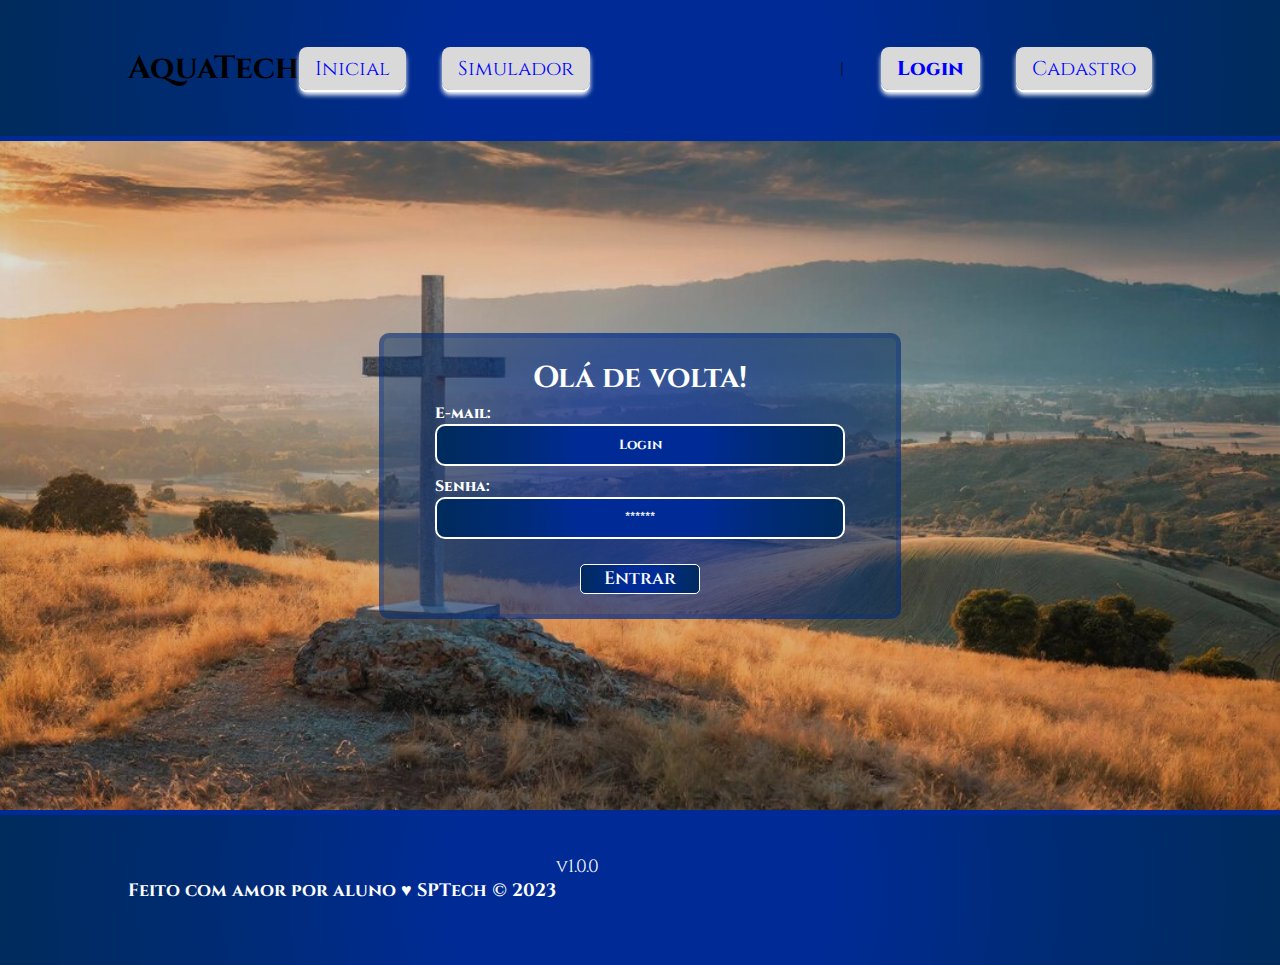
<file: web-data-viz/public/dashboard/cards.html>
<!DOCTYPE html>
<html lang="pt-br">

<head>
    <link rel="shortcut icon" href="../assets/icon/favicon2.ico" type="image/x-icon">
    <meta charset="UTF-8">
    <meta http-equiv="X-UA-Compatible" content="IE=edge">
    <meta name="viewport" content="width=device-width, initial-scale=1.0">
    <title>AquaTech | Tempo Real</title>


    <link rel="stylesheet" href="./../css/dashboards.css">
    <link rel="stylesheet" href="./../css/estilo.css" />

    <script src="../js/sessao.js"></script>
    <script src="../js/alerta.js"></script>
    <link rel="preconnect" href="https://fonts.gstatic.com">
    <link
        href="https://fonts.googleapis.com/css2?family=Exo+2:ital,wght@0,100;0,200;0,300;0,400;0,500;0,600;0,700;0,800;0,900;1,100;1,200;1,300;1,400;1,500;1,600;1,700;1,800;1,900&display=swap"
        rel="stylesheet">
</head>

<body onload="validarSessao(), exibirAquarios(),  atualizacaoPeriodica()">

    <div class="janela">

        <div class="header-left dash-header">

            <h1>AquaTech</h1>

            <div class="hello">
                <h3>Olá, <span id="b_usuario">usuário</span>!</h3>
            </div>

            <div class="btn-nav">
                <h3>Aquários</h3>
            </div>

            <div class="btn-nav-white">
                <a href="./dashboard.html">
                    <h3>Gráficos</h3>
                </a>
            </div>

            <div class="btn-nav-white">
                <a href="./mural.html">
                    <h3>Mural de Avisos</h3>
                </a>
            </div>

            <div class="btn-logout" onclick="limparSessao()">
                <h3>Sair</h3>
            </div>

        </div>

        <div class="dash">
            <div id="alerta">
            </div>
            <div class="area-parametros-alerta">
                <p class="titulo-legenda">
                    Legenda - Parâmetros para Alertas
                </p>
                <div class="parametros-alerta">
                    <div class="item-regua perigo-frio">
                        <p>Perigo</p>
                        <p>&lt;=5°C</p>
                    </div>
                    <div class="item-regua alerta-frio">
                        <p>Alerta</p>
                        <p>&lt;=10°C</p>
                    </div>
                    <div class="item-regua ideal">
                        <p>Ideal</p>
                        <p>20°C</p>
                    </div>
                    <div class="item-regua alerta-quente">
                        <p>Alerta</p>
                        <p>&gt;=22°C</p>
                    </div>
                    <div class="item-regua perigo-quente">
                        <p>Perigo</p>
                        <p>&gt;=23°C</p>
                    </div>
                </div>
            </div>

            <div class="cards" id="cardAquarios">

            </div>

        </div>

    </div>

</body>

<script>

    function exibirAquarios() {
        JSON.parse(sessionStorage.AQUARIOS).forEach(item => {
            document.getElementById("cardAquarios").innerHTML += `
                    <div class="card-aquario">
                        <div class="title-aquario">
                            <h1>${item.descricao}</h1>
                        </div>
                        <div class="desc-aquario">
                        <div class="temperatura">
                            <p id="temp_aquario_${item.id}">-°C</p>
                        </div>
                        <div class="cor-alerta" id="card_${item.id}"></div>
                    </div>
                    </div>
                    `
        });
    }

</script>

</html>
</file>
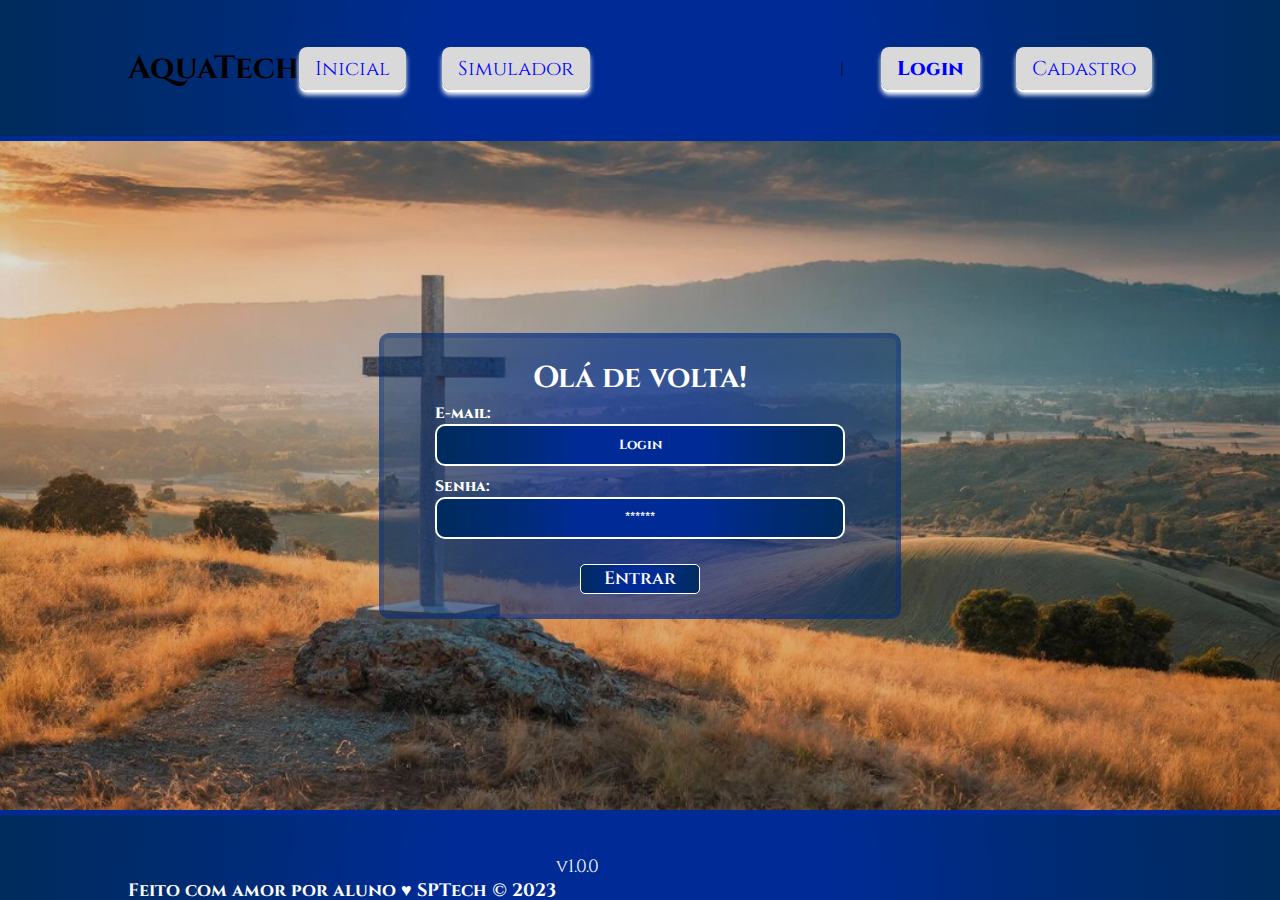
<file: web-data-viz/public/dashboard/edicao-aviso.html>
<!DOCTYPE html>
<html lang="pt-br">

<head>
    <link rel="shortcut icon" href="../assets/icon/favicon2.ico" type="image/x-icon">
    <meta charset="UTF-8">
    <meta http-equiv="X-UA-Compatible" content="IE=edge">
    <meta name="viewport" content="width=device-width, initial-scale=1.0">
    <title>AquaTech | Página Inicial</title>

    
    <link rel="stylesheet" href="./../css/dashboards.css">
    <link rel="stylesheet" href="./../css/estilo.css" />
    <script src="../js/sessao.js"></script>

    <link rel="preconnect" href="https://fonts.gstatic.com">
    <link
        href="https://fonts.googleapis.com/css2?family=Exo+2:ital,wght@0,100;0,200;0,300;0,400;0,500;0,600;0,700;0,800;0,900;1,100;1,200;1,300;1,400;1,500;1,600;1,700;1,800;1,900&display=swap"
        rel="stylesheet">
</head>

<body onload="validarSessao(), listarInfosDeUm()" style="background-color: #161618;">
    <!-- <body onload="validarSessao()"> -->

    <div class="janela">


        <div class="header-left">

            <h1>AquaTech</h1>

            <div class="hello">
                <h3>Olá, <span id="b_usuario">usuário</span>!</h3>
            </div>

            <div class="btn-nav-white">
                <a href="cards.html">
                    <h3>Aquários</h3>
                </a>
            </div>

            <div class="btn-nav-white">
                <a href="./dashboard.html">
                    <h3>Gráficos</h3>
                </a>
            </div>

            <div class="btn-nav-white">
                <a href="./mural.html">
                    <h3>Mural de Avisos</h3>
                </a>
            </div>

            <div class="btn-logout" onclick="limparSessao()">
                <h3>Sair</h3>
            </div>

        </div>

        <div class="dash-right">

            <div class="avisos">
                <div class="container">
                    <h1>Editar um aviso</h1>
                    <div class="div-form">
                        <label>
                            ID:
                            <br>
                            <input id="input_id" maxlength="100" type="text" style="color: rgb(196, 196, 196)" disabled>
                        </label>
                        <label>
                            Autor:
                            <br>
                            <input id="input_nome" maxlength="100" type="text" style="color: rgb(196, 196, 196)"
                                disabled>
                        </label>
                        <label>
                            Título:
                            <br>
                            <input id="input_titulo" maxlength="100" type="text" style="color: rgb(196, 196, 196)"
                                disabled>
                        </label>
                        <br>
                        <label>
                            Descrição (máximo de 250 caracteres):
                            <br>
                            <textarea id="textarea_descricao" maxlength="250" rows="5"></textarea>
                        </label>
                        <br>
                        <button onclick="editar()">Editar</button>
                    </div>

                </div>
            </div>
        </div>
    </div>
</body>

</html>

<script>
    function listarInfosDeUm() {
        console.log("Criar função de trazer informações de post escolhido");
    }

    function editar() {
        fetch(`/avisos/editar/${sessionStorage.getItem("ID_POSTAGEM_EDITANDO")}`, {
            method: "PUT",
            headers: {
                "Content-Type": "application/json"
            },
            body: JSON.stringify({
                descricao: textarea_descricao.value
            })
        }).then(function (resposta) {

            if (resposta.ok) {
                window.alert("Post atualizado com sucesso pelo usuario de email: " + sessionStorage.getItem("EMAIL_USUARIO") + "!");
                window.location = "/dashboard/mural.html"
            } else if (resposta.status == 404) {
                window.alert("Deu 404!");
            } else {
                throw ("Houve um erro ao tentar realizar a postagem! Código da resposta: " + resposta.status);
            }
        }).catch(function (resposta) {
            console.log(`#ERRO: ${resposta}`);
        });
    }

</script>
</file>
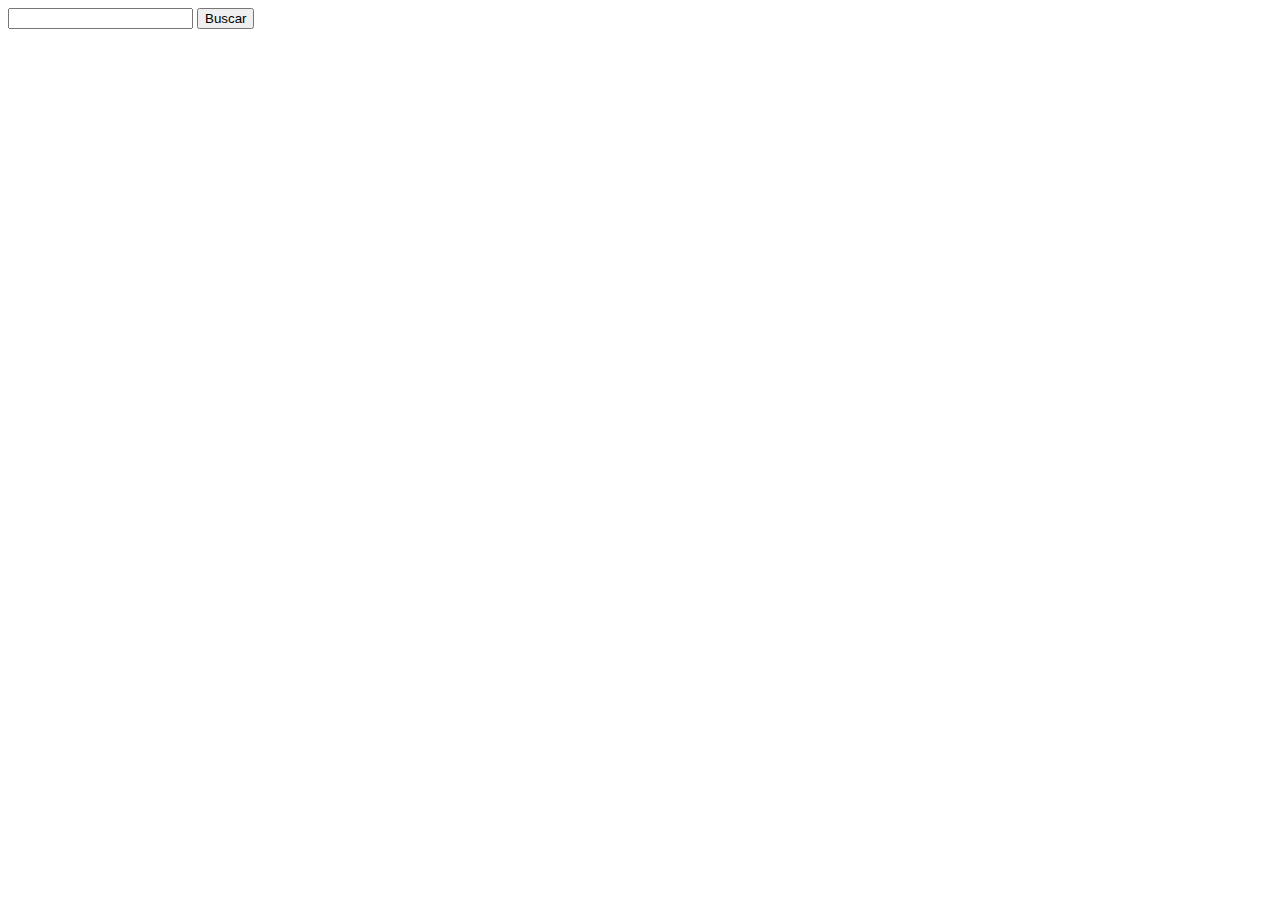
<file: web-data-viz/DOCUMENTOS_DE_APOIO/exemplo_de_upload_de_arquivo/public/perfil.html>
<!DOCTYPE html>
<html lang="en">

<head>
  <meta charset="UTF-8">
  <meta http-equiv="X-UA-Compatible" content="IE=edge">
  <meta name="viewport" content="width=device-width, initial-scale=1.0">
  <title>Document</title>
</head>

<body>
  <input type="number" id="buscaInput">
  <button onclick="buscarPeloId()">Buscar</button>
  <div id="container">

  </div>
</body>

</html>

<script>
  function buscarPeloId() {
    fetch(`/usuarios/${buscaInput.value}`, {
      method: "GET"
    })
      .then(res => {
        res.json().then(json => {
          const usuario = json[0];
          container.innerHTML = `<div>
    <h1>${usuario.nome} - ${usuario.email}</h1>
    <img src='assets/${usuario.imagem_perfil}' alt="imagem de usuario">
  </div>`
        })
      })
      .catch(err => {
        console.log(err);
      })
  }
</script>
</file>
<file: web-data-viz/public/css/estilo.css>
@import url('https://fonts.googleapis.com/css2?family=Barlow:ital,wght@0,100;0,200;0,300;0,400;0,500;0,600;0,700;0,800;0,900;1,100;1,200;1,300;1,400;1,500;1,600;1,700;1,800;1,900&family=Cinzel:wght@400..900&family=Montserrat:ital,wght@0,100..900;1,100..900&family=Poppins:ital,wght@0,100;0,200;0,300;0,400;0,500;0,600;0,700;0,800;0,900;1,100;1,200;1,300;1,400;1,500;1,600;1,700;1,800;1,900&display=swap');

body {
  margin: 0;
  padding: 0;
  font-family: "Cinzel", serif;
  background-color: black;
}

:root {
  --tamanho-header: 136px;
  --tamanho-banner: calc(100vh - var(--tamanho-header) - var(--tamanho-footer) - 2px);
  --tamanho-simulador: calc(100vh - var(--tamanho-header) - var(--tamanho-footer) - 2px);
  --tamanho-login: calc(100vh - var(--tamanho-header) - var(--tamanho-footer) - 2px);
  --tamanho-footer: 93px;
}

.container {
  display: flex;
  width: 80%;
  margin: auto;
}

.cruz {
  position: absolute;
  top: 17%;
  left: 50%;
  transform: translate(-50%, -50%);
  width: 28px;
  height: 214px;
  background: white;
  box-shadow: 0 0 35px white,
    0 0 30px white,
    0 0 60px white;
  z-index: 9999;
}

.cruz::before {
  content: "";
  position: absolute;
  left: -69px;
  top: 48px;
  width: 165px;
  height: 27px;
  background: white;
  box-shadow: 0 0 35px white,
    0 0 30px white,
    0 0 60px white;
}


.header {
  height: var(--tamanho-header);
  background: radial-gradient(circle,
      #002B96 30%,
      #002B78 60%,
      #002b5c 100%);
  border-bottom: #002B96 5px solid;
}

.header .container {
  justify-content: space-between;
  align-items: center;
  height: 100%;
}

.navbar a {
  text-decoration: none;
  color: blue;
  background-color: #d9d9d9;
  box-shadow:
    0 2px 0px white,
    0 5px 5px white;
  padding: 8px 16px;
  border-radius: 8px;
  font-size: 125%;
}

.agora {
  font-weight: 800;
}

.navbar {
  width: 100%;
  display: flex;
  align-items: center;
  justify-content: space-between;
  list-style: none;
  gap: 20px;
  padding: 0;
}


.navbar li:nth-child(2) {
  margin-right: 25%;
}

.header h1 {
  margin: 0;
}

/* BANNER */

.banner {
  height: var(--tamanho-banner);
  color: white;
  background-image: url('../assets/imgs/ImagemBiblia.png');
  background-size: cover;
  position: relative;
}

.banner::before {
  content: '';
  position: absolute;
  top: 0;
  left: 0;
  right: 0;
  bottom: 0;
  background: rgb(0 0 0 / 13%);
  z-index: 1;
}

.banner .container {
  justify-content: center;
  align-items: center;
  height: 50%;
  background-color: #002a78b3;
  position: relative;
  top: 20%;
  border-radius: 26px;
  z-index: 1;
}

.banner .container p {
  width: 87%;
  margin: 0;
  padding: 0;
  font-size: 36px;
  text-align: center;
  line-height: 213%;
}

.banner .container span {
  font-weight: 800;
  font-size: 50px;
}

/* MISSÃO VISÃO VALORES */

.social {
  background-color: #e5e5e5;
  display: flex;
}

.social .container {
  justify-content: center;
}

.box img {
  width: 170px;
}

.social .container .boxes {
  display: flex;
  justify-content: space-between;
  width: 100%;
  padding: 30px 0;
}

.social p {
  text-align: center;
}

.box {
  display: flex;
  flex-direction: column;
  align-items: center;
}

/* FOOTER */

.footer {
  height: 150px;
  flex-direction: column;
  display: flex;
  font-size: 18px;
  color: #fff;
  background: radial-gradient(circle,
      #002B96 30%,
      #002B78 60%,
      #002b5c 100%);
  border-top: #002B96 5px solid;
}

.contato:hover {
  text-decoration: underline;
}

.midias {
  width: 80.7%;
  display: flex;
  align-items: center;
  justify-content: space-between;
  list-style: none;
  padding: 0;
  margin-left: 14%;
  position: relative;
  top: 20%;
}


.redes {
  display: flex;
  justify-content: center;
  position: relative;
  top: 14%;
}


.icons-group {
  display: flex;
  gap: 48px;
  margin-left: 3%;
}



.icons {
  height: 57px;
  pointer-events: auto;
  transition: transform 0.3s ease-in-out;

}

.icons:hover {
  transform: scale(1.2);
}

.footer-bar {
  background-color: #d9d9d9;
  color: blue;
  overflow: hidden;
  align-self: end;
  height: 29%;
  width: 100%;
  display: flex;
  align-items: center;
  justify-content: center;
  position: relative;
  top: 23%;
}

.footer-bar a {
  text-decoration: none;
  color: inherit;
  cursor: pointer;
  display: inline;
}

.footer-bar a:hover {
  text-decoration: underline;
}

/* LOGIN */

.login {
  height: var(--tamanho-login);
  background-size: cover;
  position: relative;
  background-image: url('../assets/imgs/fundoLoginCadastro.jpg');

}

.login::before {
  content: '';
  position: absolute;
  top: 0;
  left: 0;
  right: 0;
  bottom: 0;
  background: rgb(0 0 0 / 13%);
  z-index: 1;
}


.login .container {
  justify-content: center;
  align-items: center;
  height: 100%;
  position: relative;
  z-index: 2;
}

.card {
  width: 50%;
  background: radial-gradient(circle,
      #002b96a8 30%,
      #002b7896 60%,
      #002b5c7a 100%);
  border: #002b9642 5px solid;
  border-radius: 10px;
  display: flex;
  align-items: center;
  justify-content: space-evenly;
  color: white;
  flex-direction: column;
  height: fit-content;
  padding: 20px 0;
  position: relative;
  top: 8%;
}

.card-login {
  position: relative;
  top: 0%;
}

.card h2 {
  margin: 0;
  font-size: 30px;
}

.formulario {
  display: flex;
  height: 90%;
  width: 80%;
  justify-content: space-around;
  flex-direction: column;
}

.formulario span {
  font-size: 15px;
  font-weight: 800;
}

.formulario input {
  font-family: "Cinzel", serif;
  font-weight: bold;
  text-align: center;
  border-radius: 10px;
  margin: 0;
  padding: 10px;
  color: white;
  border: 2px solid white;
  background: radial-gradient(circle,
      #002B96 30%,
      #002B78 60%,
      #002b5c 100%);
}

.formulario input::placeholder {
  font-family: "Cinzel", serif;
  font-weight: bold;
  color: white;
}

.formulario input:focus {
  font-family: "Cinzel", serif;
  font-weight: bold;
  background: white;
  color: #002B96;
}


.iconeOlho1 {
  position: absolute;
  left: 81%;
  top: 57%;
  cursor: pointer;
}

.iconeOlho1Log {
  position: absolute;
  left: 81%;
  top: 61%;
  cursor: pointer;
}

.iconeOlho2 {
  position: absolute;
  left: 81%;
  top: 74%;
  cursor: pointer;
}


.formulario select {
  border: 2px solid #32b9cd;
  background-color: white;
  color: gray;
  height: 36px;
  text-align: center;
  border-radius: 10px;
  margin: 0;
}

.campo {
  display: flex;
  flex-direction: column;
  justify-content: start;
  padding: 5px 0;
}

.botao {
  cursor: pointer;
  font-family: "Cinzel", serif;
  border: 1px solid;
  border-radius: 5px;
  font-weight: 600;
  font-size: 18px;
  color: white;
  background: radial-gradient(circle,
      #002b96 30%,
      #002b78 60%,
      #002b5cfa 100%);
  width: 120px;
  height: 30px;
  align-self: center;
  margin-top: 20px;
}

.botao:hover {
  background: white;
  color: #002B96;
}

.loading-div {
  width: 50px;
  display: none;
}

.loading-div img {
  height: 50px;
  width: 50px;
}

#div_erros_login {
  display: none
}

/* FORMULARIO */

.alerta_erro {
  display: flex;
  justify-content: flex-end;
}

.card_erro {
  display: none;
  color: white;
  width: auto;
  position: absolute;
  border-radius: 4px;
  margin-right: 3px;
  padding: 10px;
  background: radial-gradient(circle,
      #960000 30%,
      #780000 60%,
      #5c0000 100%);
  border: #002b9642 5px solid;
  z-index: 2;
  top: 40%;
  opacity: 0;
  transform: translateX(20px);
  transition: opacity 0.2s ease, transform 0.2s ease;
}

.card_erro.show {
  opacity: 1;
  transform: translateX(0);
}

.card_erro span {
  display: flex;
  flex-direction: column;
  justify-content: center;
  align-items: center;

}


.card_erro li {
  font-size: 80%;
}

.card_erro #mensagem_erro {
  font-weight: 500;
  font-size: 20px;
}

.formulario .tipo_campo {
  font-size: 20px;
  font-weight: 600 !important;
}

.formulario {
  display: flex;
  flex-direction: column;
}


.btn {
  font-family: "Cinzel", serif;
  border: 0;
  border-radius: 5px;
  font-weight: 600;
  font-size: 18px;
  padding: 10px 15px;
  color: white;
  background-color: #ED145B;
  width: 120px;
  align-self: center;
  margin-top: 5px;
}

.loading_card {
  display: none;
  color: white;
  width: auto;
  position: absolute;
  border-radius: 4px;
  padding: 10px;
  background: radial-gradient(circle,
      #002b96a8 30%,
      #002b7896 60%,
      #002b5c7a 100%);
  border: #002b9642 5px solid;
  z-index: 2;
  top: 33%;
  left: 135%;
  opacity: 0;
  transform: translateX(20px);
  transition: opacity 0.2s ease, transform 0.2s ease;
  align-items: center;
}

.loading_card.show {
  opacity: 1;
  transform: translateX(0);
}


.loading-img {
  height: 82px;
  margin-right: 20px;
}

/* SIMULADOR */

.simulador {
  color: white;
}

.simulador .container {
  flex-direction: column;
  overflow: scroll;
  height: var(--tamanho-simulador);
}

/* ALERTA */

#alerta {
  position: absolute;
  right: 0;
  bottom: 0;
}

.mensagem-alarme {
  background-color: white;
  border-radius: 5px;
  width: 300px;
  height: 80px;
  margin: 10px;
  padding: 10px 0;
  display: flex;
  justify-content: space-evenly;
  align-items: center;
}

.mensagem-alarme h3 {
  font-size: 14px;
  margin: 0;
}

.mensagem-alarme .informacao {
  width: 66%;
}

.alarme-sino {
  width: 48px;
  height: 48px;
  animation-name: bell;
  animation-duration: 4s;
  background-image: url('https://cdn-icons-png.flaticon.com/512/1157/1157000.png');
  background-size: cover;
  animation-iteration-count: infinite;
}

@keyframes bell {
  0% {
    transform: rotate(25deg)
  }

  25% {
    transform: rotate(-25deg)
  }

  50% {
    transform: rotate(25deg)
  }

  75% {
    transform: rotate(-25deg)
  }

  100% {
    transform: rotate(25deg)
  }
}
</file>
<file: web-data-viz/public/css/dashboards.css>
/* pagina mural */

@import url('https://fonts.googleapis.com/css2?family=Barlow:ital,wght@0,100;0,200;0,300;0,400;0,500;0,600;0,700;0,800;0,900;1,100;1,200;1,300;1,400;1,500;1,600;1,700;1,800;1,900&display=swap');

body {
  margin: 0;
  padding: 0;
  font-family: 'Barlow', 'Segoe UI', 'Segoe UI', Tahoma, Geneva, Verdana, sans-serif;
}

.label-captura {
  display: flex;
  justify-content: center;
}

.dash-right .avisos {
  width: 100%;
  color: rgb(216, 216, 216);
  font-family: 'Barlow', 'Segoe UI', 'Segoe UI', Tahoma, Geneva, Verdana, sans-serif;
}

.dash-right .avisos .container {
  display: flex;
  flex-direction: column;
  align-items: center;
}

.dash-right .avisos .container .div-form {
  width: 95%;
}

.dash-right .avisos .container .div-form #form_postagem {
  width: 95%;
}

.dash-right .avisos .div-form label {
  width: 95%;
}

.dash-right .avisos .div-form input {
  width: 95%;
  border-radius: 5px;
}

.dash-right .avisos .div-form textarea {
  width: 95%;
  border: 3px solid #e6005a;
  background-color: white;
  border-radius: 5px;
}

.dash-right .avisos .div-form button {
  cursor: pointer;
  font-family: 'Barlow', 'Segoe UI', 'Segoe UI', Tahoma, Geneva, Verdana, sans-serif;
  border: 0;
  border-radius: 5px;
  font-weight: 600;
  font-size: 18px;
  padding: 10px 15px;
  color: white;
  background-color: #e6005a;
  width: 120px;
}

.publicacao-btn-editar {
  cursor: pointer;
  font-family: 'Barlow', 'Segoe UI', 'Segoe UI', Tahoma, Geneva, Verdana, sans-serif;
  border: 0;
  border-radius: 5px;
  font-weight: 600;
  font-size: 14px;
  padding: 5px 8px;
  color: white;
  background-color: #e6005a;
  width: 80px;
}

.publicacao {
  display: flex;
  flex-wrap: wrap;
  align-content: stretch;
  flex-direction: column;
  justify-content: center;
  align-items: stretch;
  border-bottom: 3px solid #e6005a;
  padding: 20px;
}

.publicacao>*:not(:last-child) {
  padding: 0 0 10px 0;
}

.div-results {
  width: 100%;
}

.div-results .feed-container {
  background-color: #212124;
  border-radius: 5px;
  margin-bottom: 80px;
}

.div-buttons {
  display: flex;
  justify-content: flex-end;
}

.div-buttons>* {
  margin-left: 30px;
}

/* pagina graficos */

.dash-header {
  background-color: #212124;
}

.dash {
  width: 80%;
  position: relative;
  top: 0;
  left: 20%;
  background-color: #161618;
  height: 100vh;
  overflow: auto;
}

.area-parametros-alerta {
  /* border: 2px solid pink; */
  display: flex;
  flex-direction: column;
  width: 70%;
  margin: auto;
  margin-top: 10px;
  background-color: #212124;
}

.area-parametros-alerta .titulo-legenda {
  color: white;
  font-weight: 600;
  width: fit-content;
  margin: 10px 20px;
}

.parametros-alerta {
  display: flex;
  width: 100%;
}

.item-regua {
  width: 20%;
  text-align: center;
  height: 80px;
  display: flex;
  flex-direction: column;
  justify-content: center;
  align-self: center;
}

.item-regua p {
  margin: 0;
  font-weight: 500;
}

.item-regua p:nth-child(2) {
  font-weight: 800;
}

.perigo-frio {
  background-color: #5c6bc0;
}

.perigo-quente {
  background-color: #ff7043;
}

.alerta-frio {
  background-color: #42a5f5;
}

.alerta-quente {
  background-color: #ffee58;
}

.ideal {
  background-color: #9ccc65;
}

.cards {
  display: flex;
  flex-wrap: wrap;
  justify-content: center;
  height: 450px;
  width: 100%;
  align-items: center;
  color: white;
}

.card-aquario {
  margin: 2%;
  min-width: 40%;
  max-width: 50%;
  width: fit-content;
  flex-wrap: wrap;
  display: flex;
  /* text-align: center; */
  height: 180px;
  /* justify-content: right; */
  background-color: #212124;
  font-size: 20px;
}

.card-aquario h1 {
  width: fit-content;
}

.card-aquario p {
  margin: 0;
  font-size: 50px;
  font-weight: lighter;
  text-align: left;
}

.desc-aquario {
  display: flex;
  flex-direction: row;
  align-items: center;
  width: 100%;
}

.desc-aquario .cor-alerta {
  width: 30px;
}

.title-aquario {
  width: 100%;
}


.cards h1 {
  font-size: 22px;
  border-bottom: solid white 1px;
  text-align: left;
  font-weight: lighter;
  margin: 20px;
}

.temperatura,
.umidade {
  margin: 5px;
  margin-left: 20px;
  width: 75%;
}

.cor-alerta {
  width: 13%;
  height: 30%;
  border-radius: 50%;
  display: inline-block;
}

.btns-dash {
  display: flex;
  align-items: center;
  justify-content: center;
  margin-top: 30px;
  flex-wrap: wrap;
  padding: 0 30% 0 30%;
}

.graph {
  width: 70%;
  margin: auto;
  padding-top: 10px;
}

.tituloGraficos {
  color: rgb(216, 216, 216);
  display: flex;
  justify-content: center;
}

.btn-chart {
  font-family: 'Barlow', 'Segoe UI', 'Segoe UI', Tahoma, Geneva, Verdana, sans-serif;
  border: 0;
  font-weight: 600;
  font-size: 18px;
  padding: 10px 15px;
  color: #e6005a;
  background-color: white;
  margin: 5px;
  border-radius: 3px;
  cursor: pointer
}

.btn-pink {
  color: white;
  background-color: #e6005a;
}

.btn-white {
  color: #e6005a;
  background-color: white;

}

.label-captura {
  height: 80px;
}

.display-none {
  display: none;
}

.display-flex {
  display: flex;
}

.display-block {
  display: block;
}

canvas {
  width: 100% !important;
  height: 100% !important;
}

/* PAGINA DOS GRÁFICOS 2023 */

.janela {
  display: flex;
  /* width: 100vw; */
}

.header-left a {
  text-decoration: none;
  color: white;
}

.header-left {
  position: fixed;
  top: 0;
  left: 0;
  z-index: 999;
  height: 100vh;
  width: 20%;
  display: flex;
  flex-direction: column;
  justify-content: space-evenly;
  align-items: center;
  border-right: 3px solid #32b9cd;
  background-color: #212124;
}

.dash-right {
  display: flex;
  width: 70%;
  height: fit-content;
  background-color: #161618;
  position: relative;
  top: 0;
  left: 25%;
  height: 100vh;
  overflow: auto;
}

.header-left h1 {
  color: #32b9cd;
}

.hello {
  width: 100%;
  display: flex;
  justify-content: center;
}

.hello h3 {
  color: #e3b062;
  font-weight: 300;
  font-size: 1.2rem;
}

.hello h3 span {
  font-weight: 800;
}

.btn-nav {
  width: 40%;
  color: white;
  background-color: #e6005a;
  border-radius: 5px;
  text-align: center;
  padding: 2% 5%;
}

.btn-nav-white {
  width: 40%;
  background-color: white;
  border: 3px solid #e6005a;
  border-radius: 5px;
  text-align: center;
  padding: 2% 5%;
}

.btn-nav-white h3 {
  color: #e6005a;
  padding: 0;
  margin: 0;
}

.btn-nav h3,
.btn-logout h3 {
  margin: 0;
  padding: 0;
}

.btn-logout {
  margin: 0;
  padding: 0;
  width: 20%;
  background-color: #32b9cd;
  color: white;
  border-radius: 10px;
  text-align: center;
  padding: 10px 15px;
  margin-bottom: 100px;
  cursor: pointer;
}
</file>
